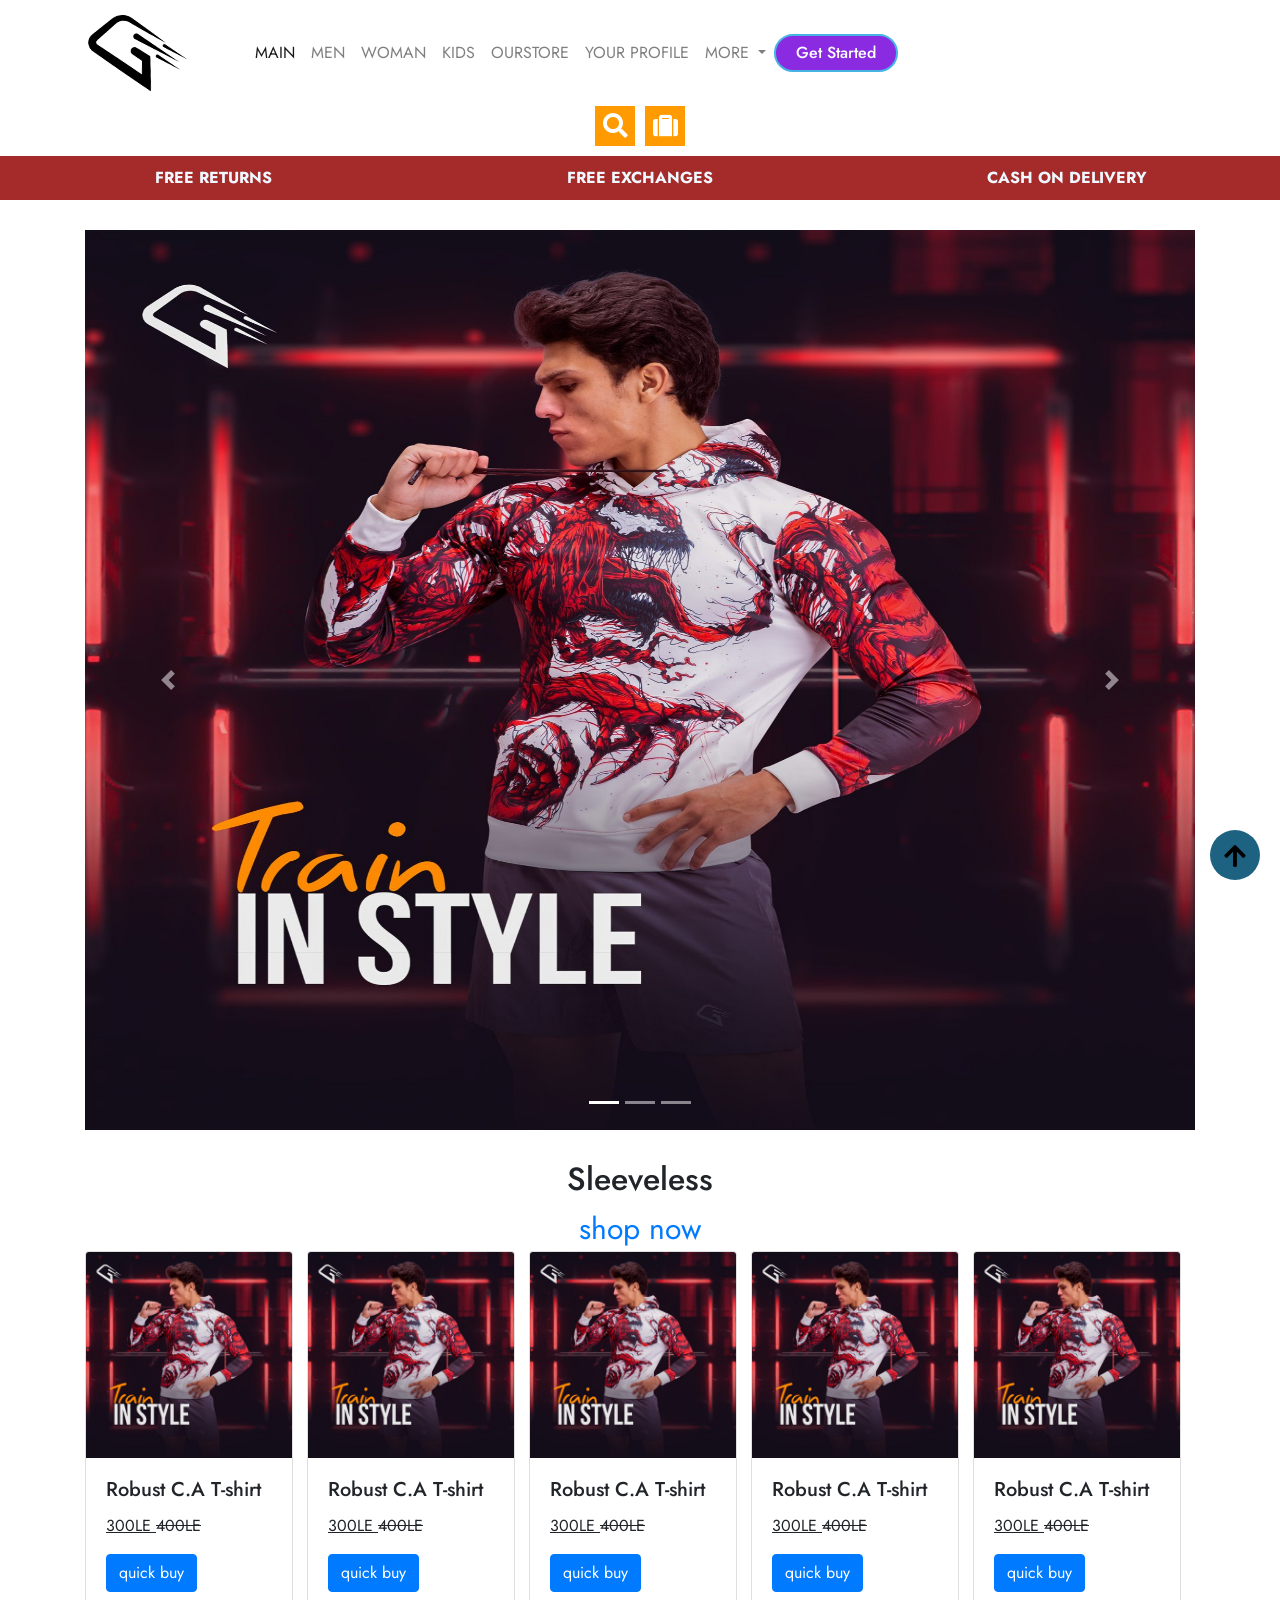
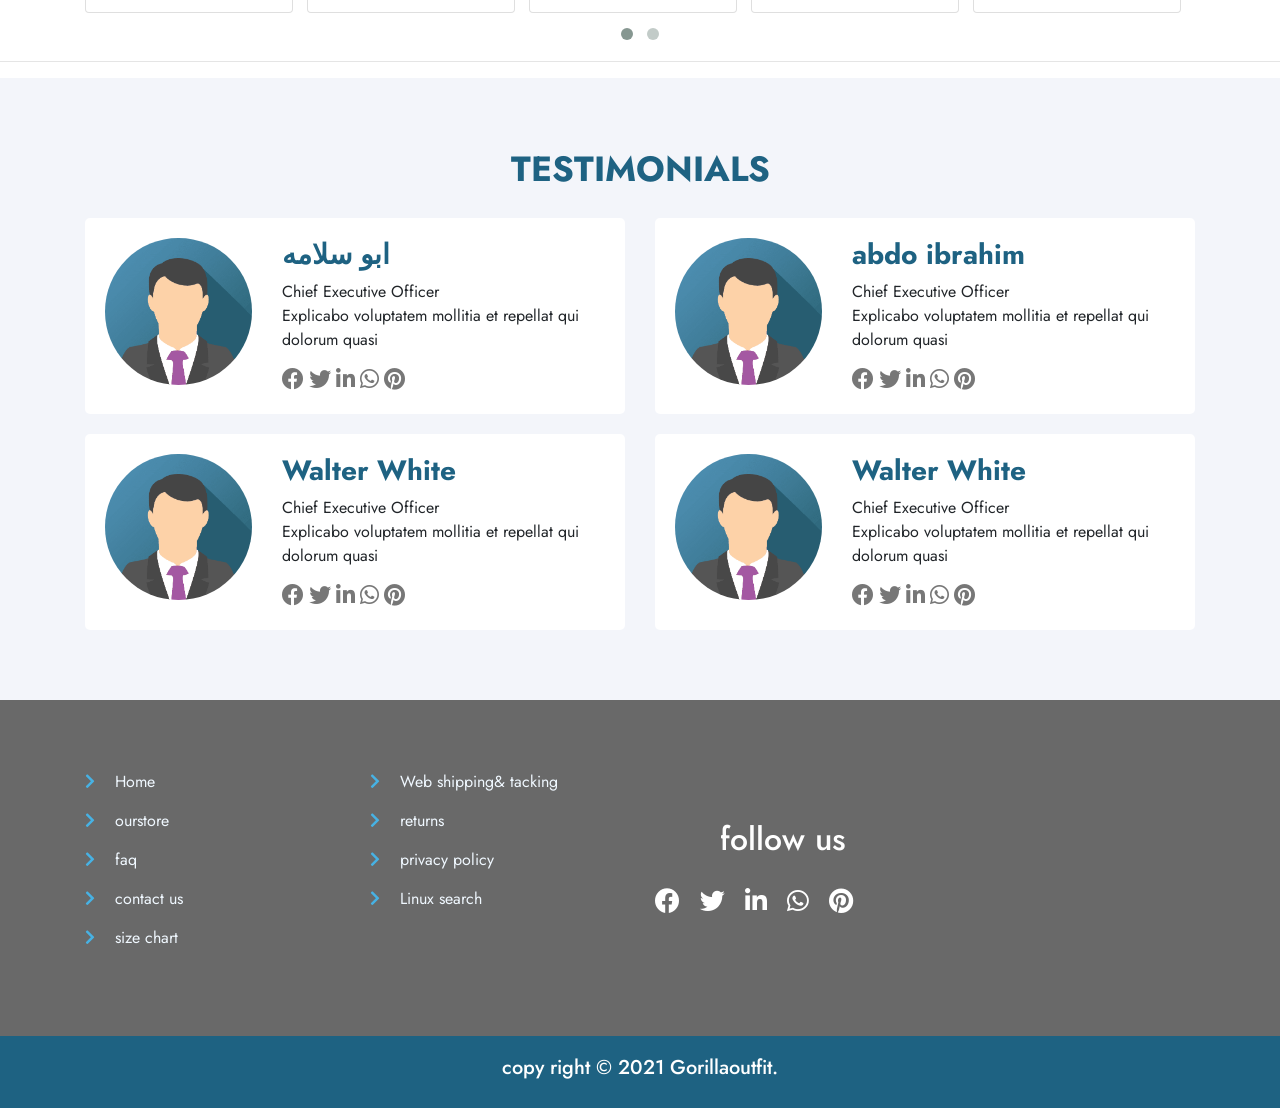
<file: Front-end templates/index.html>
<html>
    <head>
        <title>Bussiness Web</title>
        <meta name="viewport" content="width=device-width, initial-scale=1, shrink-to-fit=no">        
        <meta charset="utf-8">
       
        <link rel="stylesheet" href="css/login.css">
        <link rel="stylesheet" href="css/bootstrap.min.css">
        <link rel="stylesheet" href="css/style.css">
        <link rel="stylesheet" href="owl/owl-carousel/owl.carousel.css">
<link rel="stylesheet" href="owl/owl-carousel/owl.theme.css">
        <link rel="preconnect" href="https://fonts.gstatic.com">
        <link href="https://fonts.googleapis.com/css2?family=Jost&family=Rubik&display=swap" rel="stylesheet">
        <link rel="stylesheet" href="css/all.min.css">
       <link rel="stylesheet" href="https://cdnjs.cloudflare.com/ajax/libs/font-awesome/5.15.1/css/all.min.css">
      <link href="css/all.min.css" rel="stylesheet" />
    </head>
    <body>
        <button id="scrollUp">
        <i class="fas fa-arrow-up"></i>
        </button>
     <nav class="navbar navbar-expand-lg navbar-light bg-light navbar-fixed-top">
  <div class="container-fluid">
    <a class="navbar-brand" href="index.html"><img src="img/55.png"></a>
   <button class="navbar-toggler" type="button" data-bs-toggle="collapse" data-bs-target="#navbarSupportedContent" aria-controls="navbarSupportedContent" aria-expanded="false" aria-label="Toggle navigation">
      <span class="navbar-toggler-icon"></span>
    </button>
    <div class="collapse navbar-collapse" id="navbarSupportedContent">
      <ul class="navbar-nav me-auto mb-2 mb-lg-0">
        <li class="nav-item">
            
          <a class="nav-link active" aria-current="page" href="index.html">MAIN</a>
        </li>
        <li class="nav-item">
            
          <a class="nav-link " aria-current="page" href="men.html">MEN</a>
        </li>
        <li class="nav-item">
          <a class="nav-link" href="woman.html">WOMAN</a>
        </li>
          <li class="nav-item">
          <a class="nav-link" href="kids.html">KIDS</a>
        </li>
          <li class="nav-item">
          <a class="nav-link" href="our.html">OURSTORE</a>
        </li>
            <li class="nav-item">
          <a class="nav-link" href="profile.html">YOUR PROFILE</a>
        </li>
        <li class="nav-item dropdown">
          <a class="nav-link dropdown-toggle" href="#" id="navbarDropdown" role="button" data-bs-toggle="dropdown" aria-expanded="false">
            MORE
          </a>
          <ul class="dropdown-menu" aria-labelledby="navbarDropdown">
            <li><a class="dropdown-item" href="#">Action</a></li>
            <li><a class="dropdown-item" href="#">Another action</a></li>
            <li><hr class="dropdown-divider"></li>
            <li><a class="dropdown-item" href="#">Something else here</a></li>
          </ul>
        </li>
      </ul>
      <form class="d-flex">
      <a class="getstarted"href="login.html">Get Started</a>
      </form>
    </div>
  </div>
</nav>
       
              <form class="sub-box text-center">
                  <i class="fas fa-search"></i>
                <input class="ipt" type="email" name=""placeholder = "search our store">
              <i class="fas fa-suitcase"></i>
              </form>
        <div class="infoo">
        <div class="col-md-4">
            <p>FREE RETURNS</p>
            </div>
            <div class="col-md-4">
           <p>FREE EXCHANGES</p>
            </div>
            <div class="col-md-4">
          <p>  CASH ON DELIVERY</p>
            </div>
        </div>
        <div class="clear"></div>
        <!--Slider Begin-->
        <div class="slid">
        <div class ="container">
        <div id="carouselExampleIndicators" class="carousel slide" data-ride="carousel">
          <ol class="carousel-indicators">
            <li data-target="#carouselExampleIndicators" data-slide-to="0" class="active"></li>
            <li data-target="#carouselExampleIndicators" data-slide-to="1"></li>
            <li data-target="#carouselExampleIndicators" data-slide-to="2"></li>
          </ol>
          <div class="carousel-inner">
            <div class="carousel-item active">
              <img src="img/1.jpg" class="d-block w-100 h-100" alt="...">
            </div>
            <div class="carousel-item">
              <img src="img/2.jpg" class="d-block w-100 h-100" alt="...">
            </div>
            <div class="carousel-item">
              <img src="img/3.jpg" class="d-block w-100 h-100" alt="...">
            </div>
          </div>
          <a class="carousel-control-prev" href="#carouselExampleIndicators" role="button" data-slide="prev">
            <span class="carousel-control-prev-icon" aria-hidden="true"></span>
            <span class="sr-only">Previous</span>
          </a>
          <a class="carousel-control-next" href="#carouselExampleIndicators" role="button" data-slide="next">
            <span class="carousel-control-next-icon" aria-hidden="true"></span>
            <span class="sr-only">Next</span>
          </a>
        </div>
        </div>
    </div>
        <!--Slider Finish-->
    
        <div class="our">
                <div class="container">
                        <h2 class="text-center"> Sleeveless</h2>
                <a class="shope" href="#">shop now</a>
             <div id="owl-example" class="owl-carousel">
<div>  <div class="card" style="width: 13rem;">
  <img src="img/1.jpg" class="card-img-top" alt="...">
  <div class="card-body">
    <h5 class="card-title">Robust C.A T-shirt</h5>
    <p class="card-text"><ins>300LE </ins> <del>400LE</del></p>
    <a href="prod.html" class="btn btn-primary">quick buy</a>
  </div>
</div></div>
<div>  <div class="card" style="width: 13rem;">
  <img src="img/1.jpg" class="card-img-top" alt="...">
  <div class="card-body">
    <h5 class="card-title">Robust C.A T-shirt</h5>
    <p class="card-text"><ins>300LE </ins> <del>400LE</del></p>
    <a href="prod.html" class="btn btn-primary">quick buy</a>
  </div>
</div> </div>
<div>  <div class="card" style="width: 13rem;">
  <img src="img/1.jpg" class="card-img-top" alt="...">
  <div class="card-body">
    <h5 class="card-title">Robust C.A T-shirt</h5>
    <p class="card-text"><ins>300LE </ins> <del>400LE</del></p>
    <a href="prod.html" class="btn btn-primary">quick buy</a>
  </div>
</div> </div>
<div>  <div class="card" style="width: 13rem;">
  <img src="img/1.jpg" class="card-img-top" alt="...">
  <div class="card-body">
    <h5 class="card-title">Robust C.A T-shirt</h5>
    <p class="card-text"><ins>300LE </ins> <del>400LE</del></p>
    <a href="prod.html" class="btn btn-primary">quick buy</a>
  </div>
</div> </div>
<div>  <div class="card" style="width: 13rem;">
  <img src="img/1.jpg" class="card-img-top" alt="...">
  <div class="card-body">
    <h5 class="card-title">Robust C.A T-shirt</h5>
    <p class="card-text"><ins>300LE </ins> <del>400LE</del></p>
    <a href="prod.html" class="btn btn-primary">quick buy</a>
  </div>
</div> </div>
<div> <div class="card" style="width: 13rem;">
  <img src="img/1.jpg" class="card-img-top" alt="...">
  <div class="card-body">
    <h5 class="card-title">Robust C.A T-shirt</h5>
    <p class="card-text"><ins>300LE </ins> <del>400LE</del></p>
    <a href="prod.html" class="btn btn-primary">quick buy</a>
  </div>
</div> </div>
<div>  <div class="card" style="width: 13rem;">
  <img src="img/1.jpg" class="card-img-top" alt="...">
  <div class="card-body">
    <h5 class="card-title">Robust C.A T-shirt</h5>
    <p class="card-text"><ins>300LE </ins> <del>400LE</del></p>
    <a href="prod.html" class="btn btn-primary">quick buy</a>
  </div>
</div> </div>
</div>
            </div>
        </div>
        <hr>
        
        
        
        <!--Start Team-->
        <div class="team" id="team">
            <div class="container">
                <h2 class="text-center team-h">TESTIMONIALS</h2>
                <div class="row">
                    <div class="col-md-6">
                        <div class="team-opt">
                        <div class="row">
                            <div class="col-sm-4">
                                <img class="rounded-circle" src="img/avatar.png">
                            </div>
                            <div class="col-sm-8">
                                <h3>ابو سلامه</h3>
                                <span>Chief Executive Officer</span>
                                <p>Explicabo voluptatem mollitia et repellat qui dolorum quasi</p>
                                <a><i class="fab fa-facebook"></i></a>
                                <a><i class="fab fa-twitter"></i></a>
                                <a><i class="fab fa-linkedin-in"></i></a>
                                <a><i class="fab fa-whatsapp"></i></a>
                                <a><i class="fab fa-pinterest"></i></a>
                            </div>
                        </div>
                        </div>
                    </div>
                    <div class="col-md-6">
                            <div class="team-opt">
                        <div class="row">
                            <div class="col-sm-4">
                                <img class="rounded-circle" src="img/avatar.png">
                            </div>
                            <div class="col-sm-8">
                                <h3>abdo ibrahim</h3>
                                <span>Chief Executive Officer</span>
                                <p>Explicabo voluptatem mollitia et repellat qui dolorum quasi</p>
                                <a><i class="fab fa-facebook"></i></a>
                                <a><i class="fab fa-twitter"></i></a>
                                <a><i class="fab fa-linkedin-in"></i></a>
                                <a><i class="fab fa-whatsapp"></i></a>
                                <a><i class="fab fa-pinterest"></i></a>
                            </div>
                        </div>
                        </div>
                    </div>
                </div>   
                <div class="row">
                    <div class="col-md-6">
                            <div class="team-opt">
                        <div class="row">
                            <div class="col-sm-4">
                                <img class="rounded-circle" src="img/avatar.png">
                            </div>
                            <div class="col-sm-8">
                                <h3>Walter White</h3>
                                <span>Chief Executive Officer</span>
                                <p>Explicabo voluptatem mollitia et repellat qui dolorum quasi</p>
                                <a><i class="fab fa-facebook"></i></a>
                                <a><i class="fab fa-twitter"></i></a>
                                <a><i class="fab fa-linkedin-in"></i></a>
                                <a><i class="fab fa-whatsapp"></i></a>
                                <a><i class="fab fa-pinterest"></i></a>
                            </div>
                        </div>
                        </div>
                    </div>
                    <div class="col-md-6">
                            <div class="team-opt">
                        <div class="row">
                            <div class="col-sm-4">
                                <img class="rounded-circle" src="img/avatar.png">
                            </div>
                            <div class="col-sm-8">
                                <h3>Walter White</h3>
                                <span>Chief Executive Officer</span>
                                <p>Explicabo voluptatem mollitia et repellat qui dolorum quasi</p>
                                <a><i class="fab fa-facebook"></i></a>
                                <a><i class="fab fa-twitter"></i></a>
                                <a><i class="fab fa-linkedin-in"></i></a>
                                <a><i class="fab fa-whatsapp"></i></a>
                                <a><i class="fab fa-pinterest"></i></a>
                            </div>
                        </div>
                        </div>
                    </div>
                </div>        
            </div>
        </div>
        <!--End Team-->
        
        <!--Start Footer-->
            <div class="footer" >
                <div class="container">
                    <div class="row">
                        <div class ="col-md-3">
                            <ul>
                                <li><a href="index.html"><i class="fas fa-chevron-right"></i> Home</a></li>
                                <li><a href="#about"><i class="fas fa-chevron-right"></i> ourstore</a></li>
                                <li><a href="#service"><i class="fas fa-chevron-right"></i> faq</a></li>
                                <li><a href="#prices"><i class="fas fa-chevron-right"></i> contact us</a></li>
                                <li><a href="#team"><i class="fas fa-chevron-right"></i> size chart</a></li>
                            </ul>
                        </div>
                        <div class ="col-md-3">
                            <ul>
                                <li><a href="#"><i class="fas fa-chevron-right"></i> Web shipping& tacking</a></li>
                                <li><a href="#"><i class="fas fa-chevron-right"></i> returns</a></li>
                                <li><a href="#"><i class="fas fa-chevron-right"></i> privacy policy</a></li>
                                <li><a href="#"><i class="fas fa-chevron-right"></i> Linux search</a></li>
                            </ul>
                        </div>
                        <div class ="col-md-3">
                            <h2>follow us</h2>
                            <a><i class="fab fa-facebook"></i></a>
                            <a><i class="fab fa-twitter"></i></a>
                            <a><i class="fab fa-linkedin-in"></i></a>
                            <a><i class="fab fa-whatsapp"></i></a>
                            <a><i class="fab fa-pinterest"></i></a>
                        </div>
                    </div>
                </div>
            </div>
        
        <!--End  Footer-->
        
        
        <!--Start Copy-->
            <div class="copy">
                <h3>copy right &copy; 2021 Gorillaoutfit.</h3>        
            </div>
        
        
        <!--End Copy-->
        
        
    
        <!--Start Adding Script Files-->
         <script src="js/jquery.js"></script>
        <script src="js/jquery-3.5.1.min.js"></script>
        <script src="js/bootstrap.js"></script>
        <script src="js/bootstrap.min.js"></script>
        <script src="js/popper.min.js"></script>
        <script src="js/main.js"></script>
        <script src="owl/assets/js/jquery-1.9.1.min.js"></script>
        <script src="owl/owl-carousel/owl.carousel.js"></script>
        <script src="js/prod.js"></script>
       
      <script type="text/javascript">
      const scrollUp = document.getElementById("scrollUp");
      scrollUp.addEventListener("click", function(){
        window.scrollTo({
          top:0,
          left:0,
          bahavior:"smooth"
        });
      });
          
      </script>
    </body>

</html>
</file>
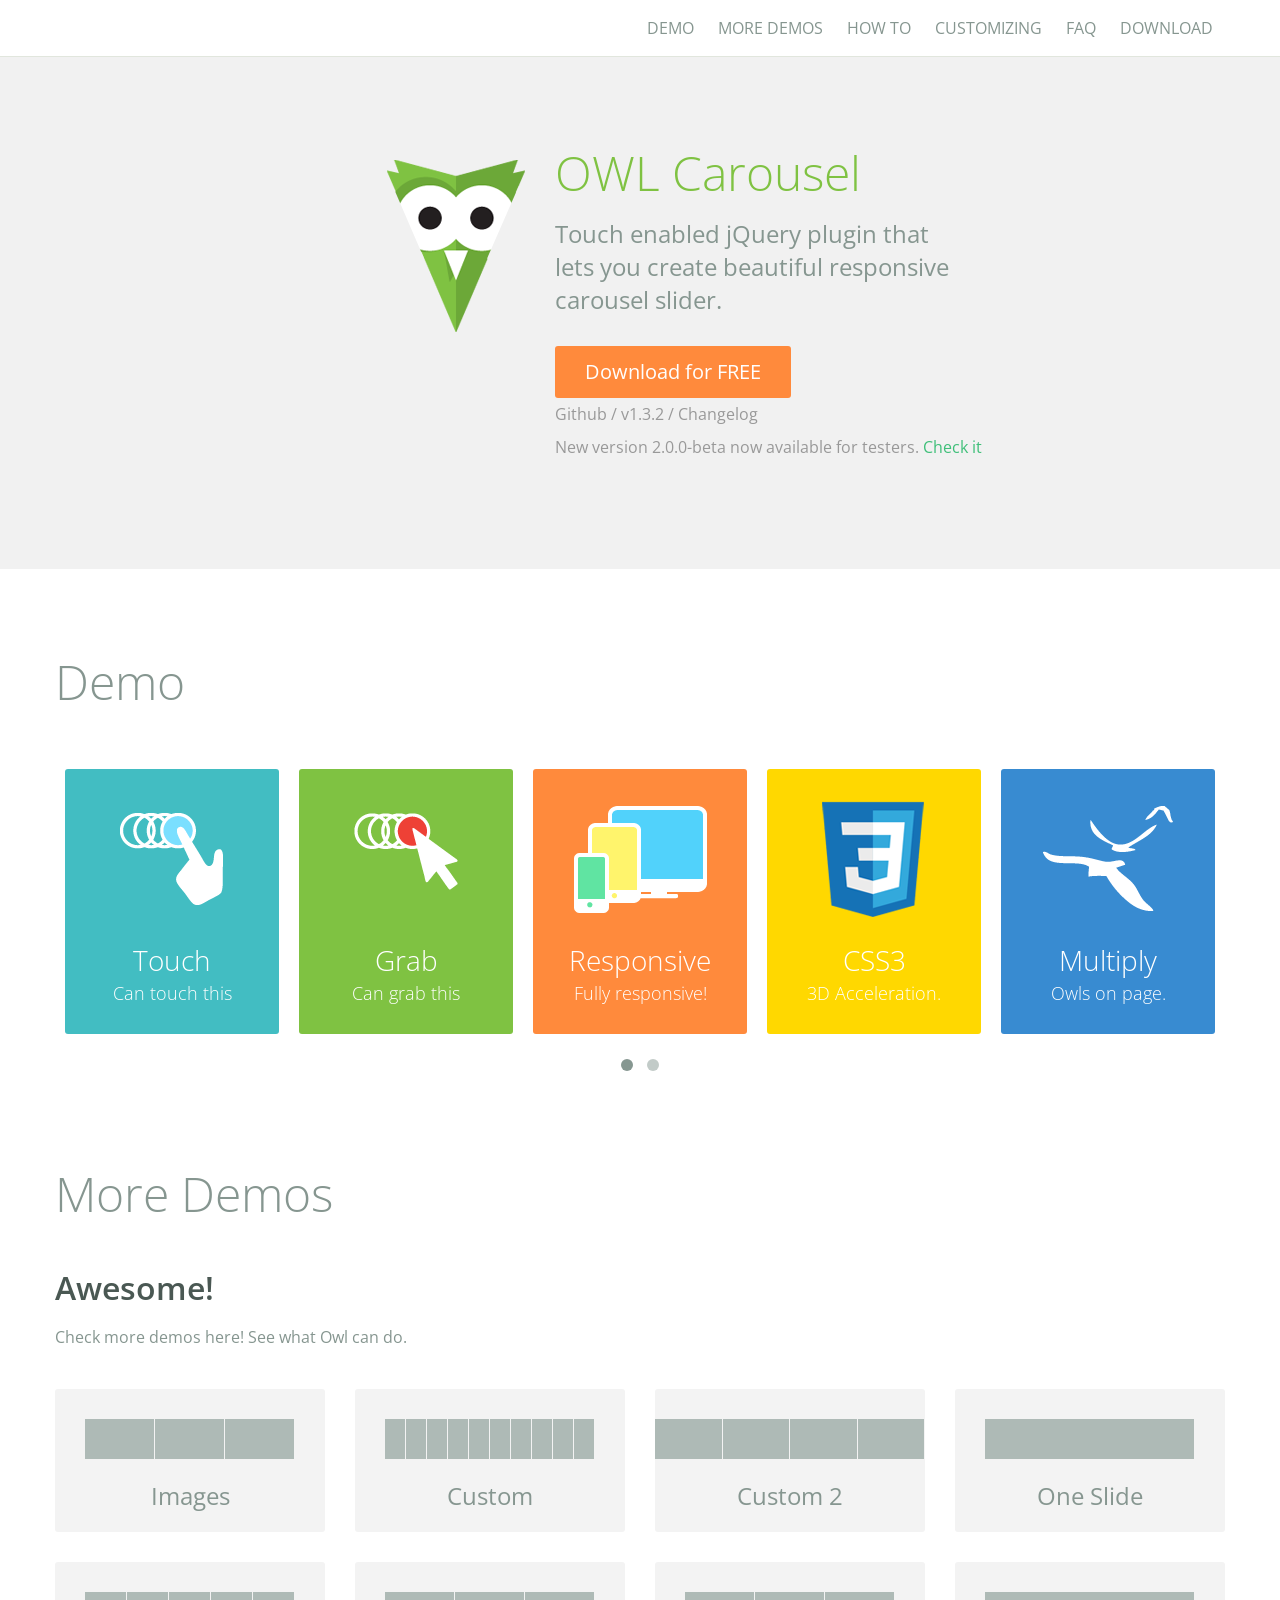
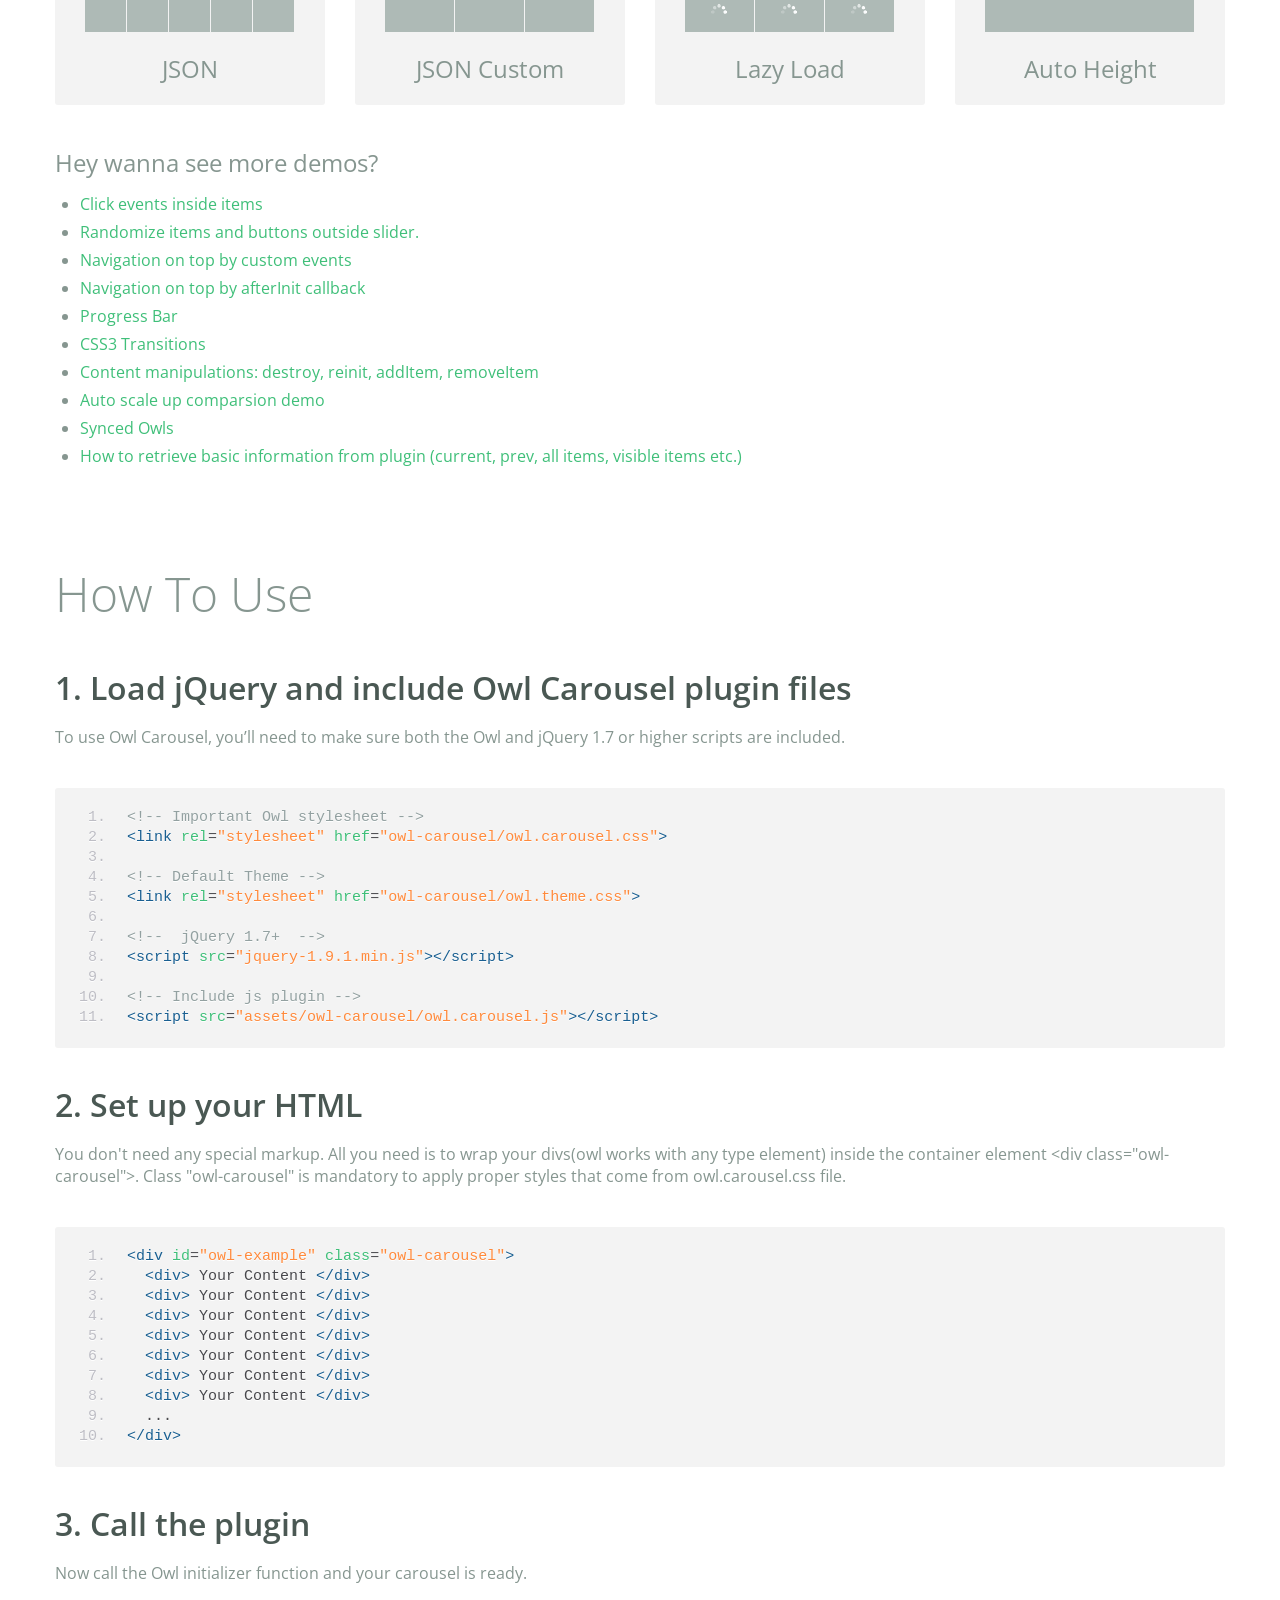
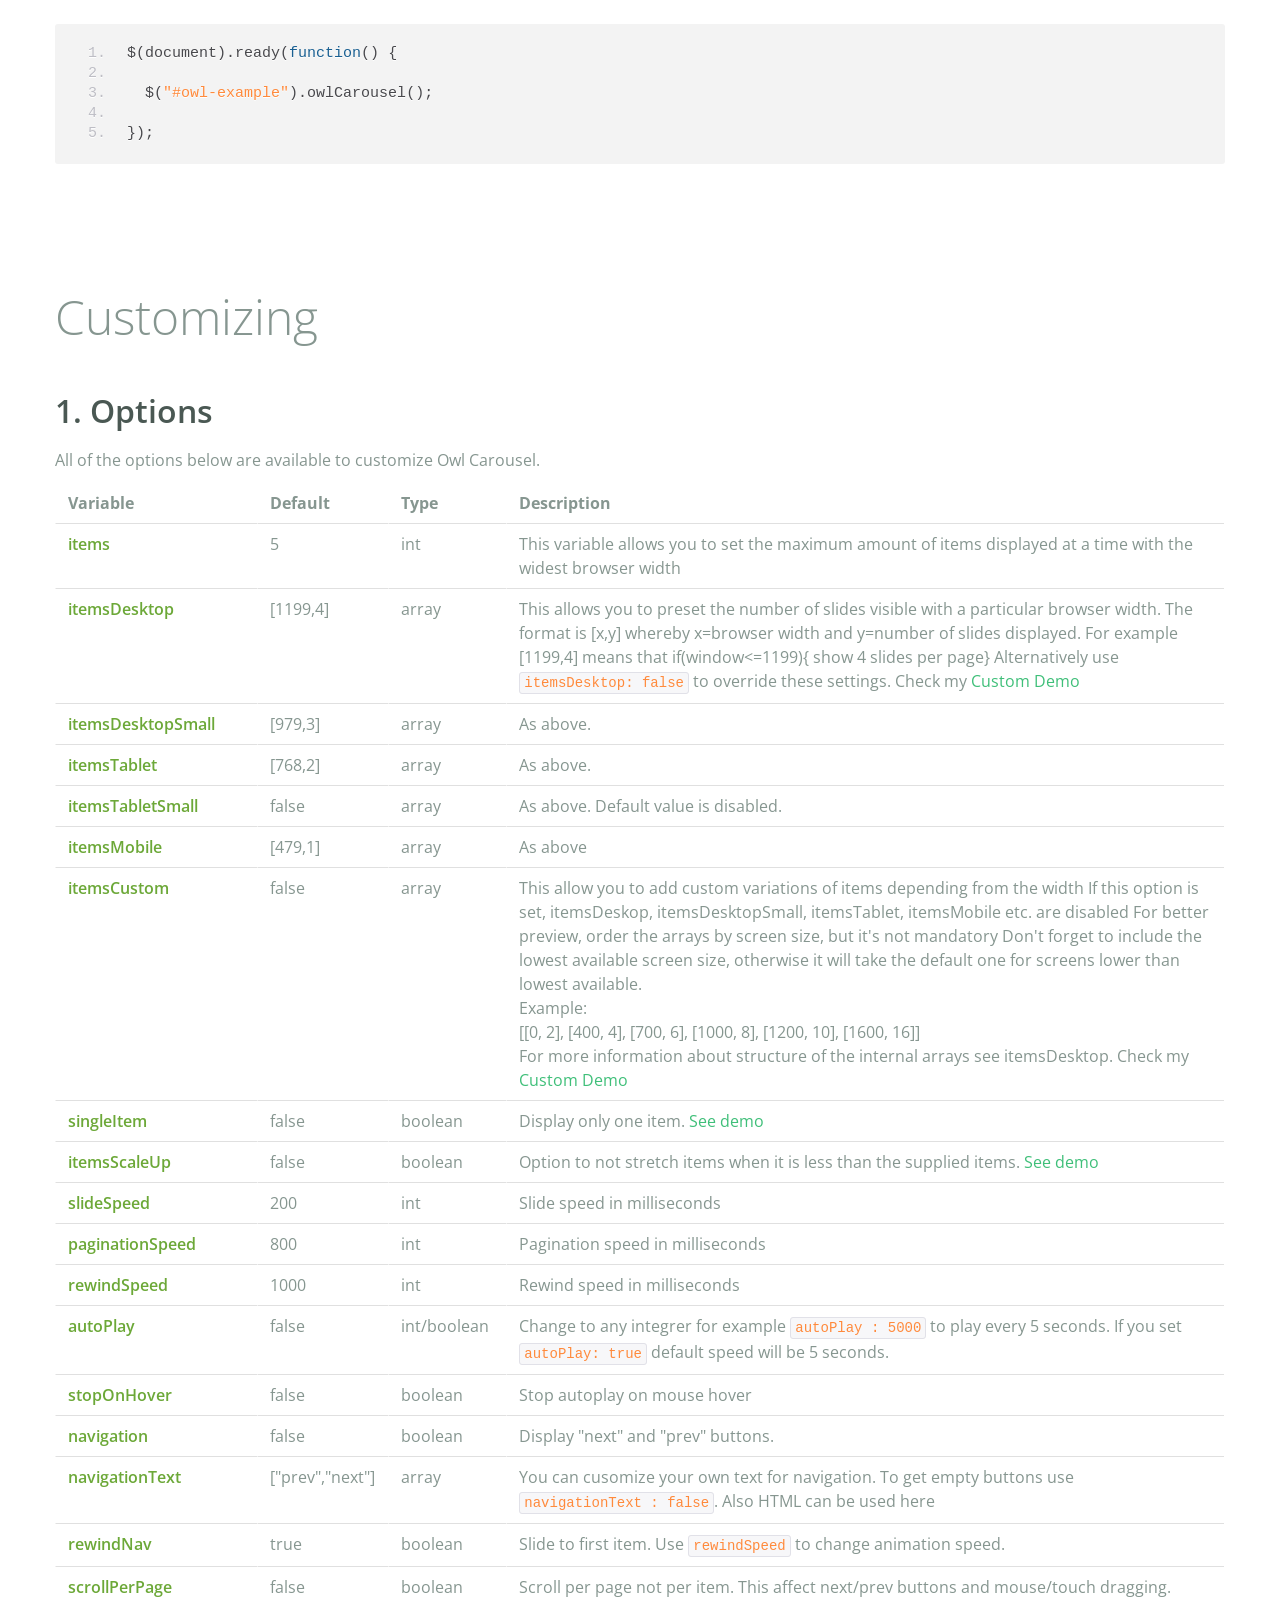
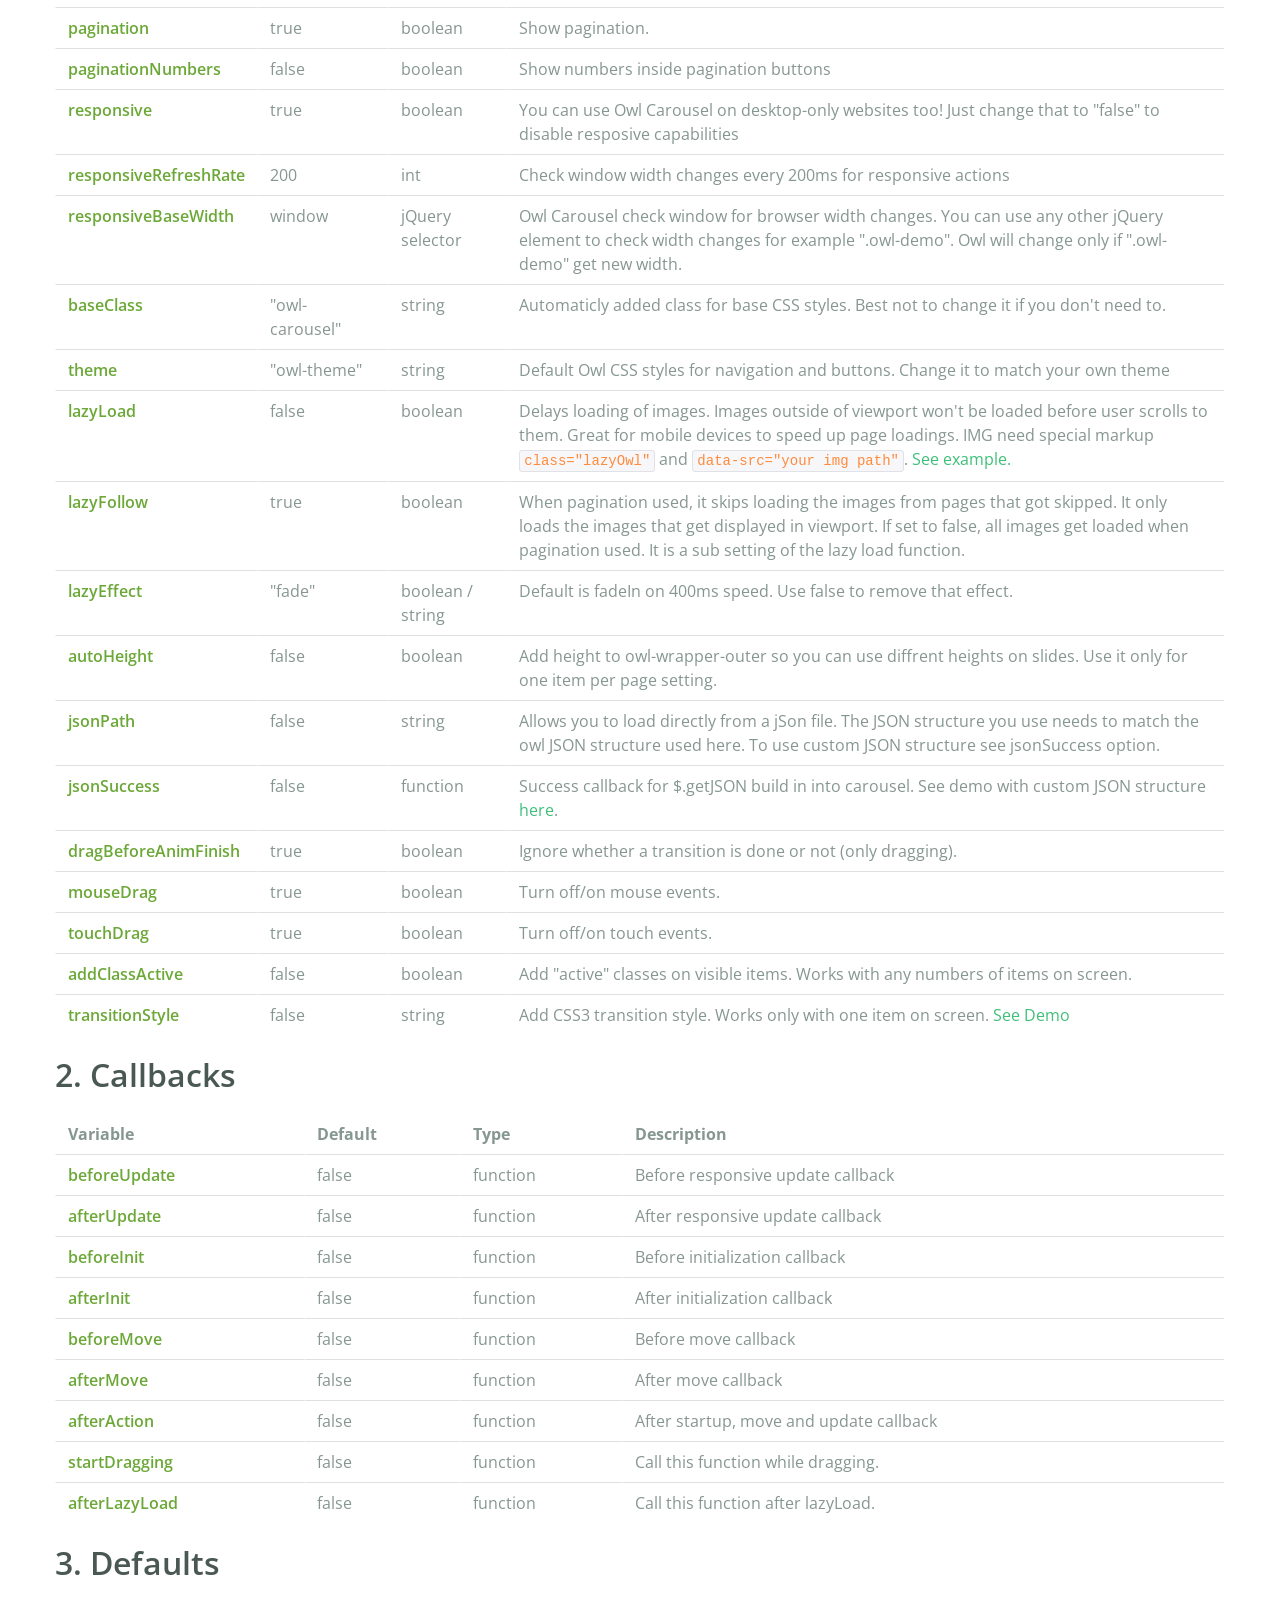
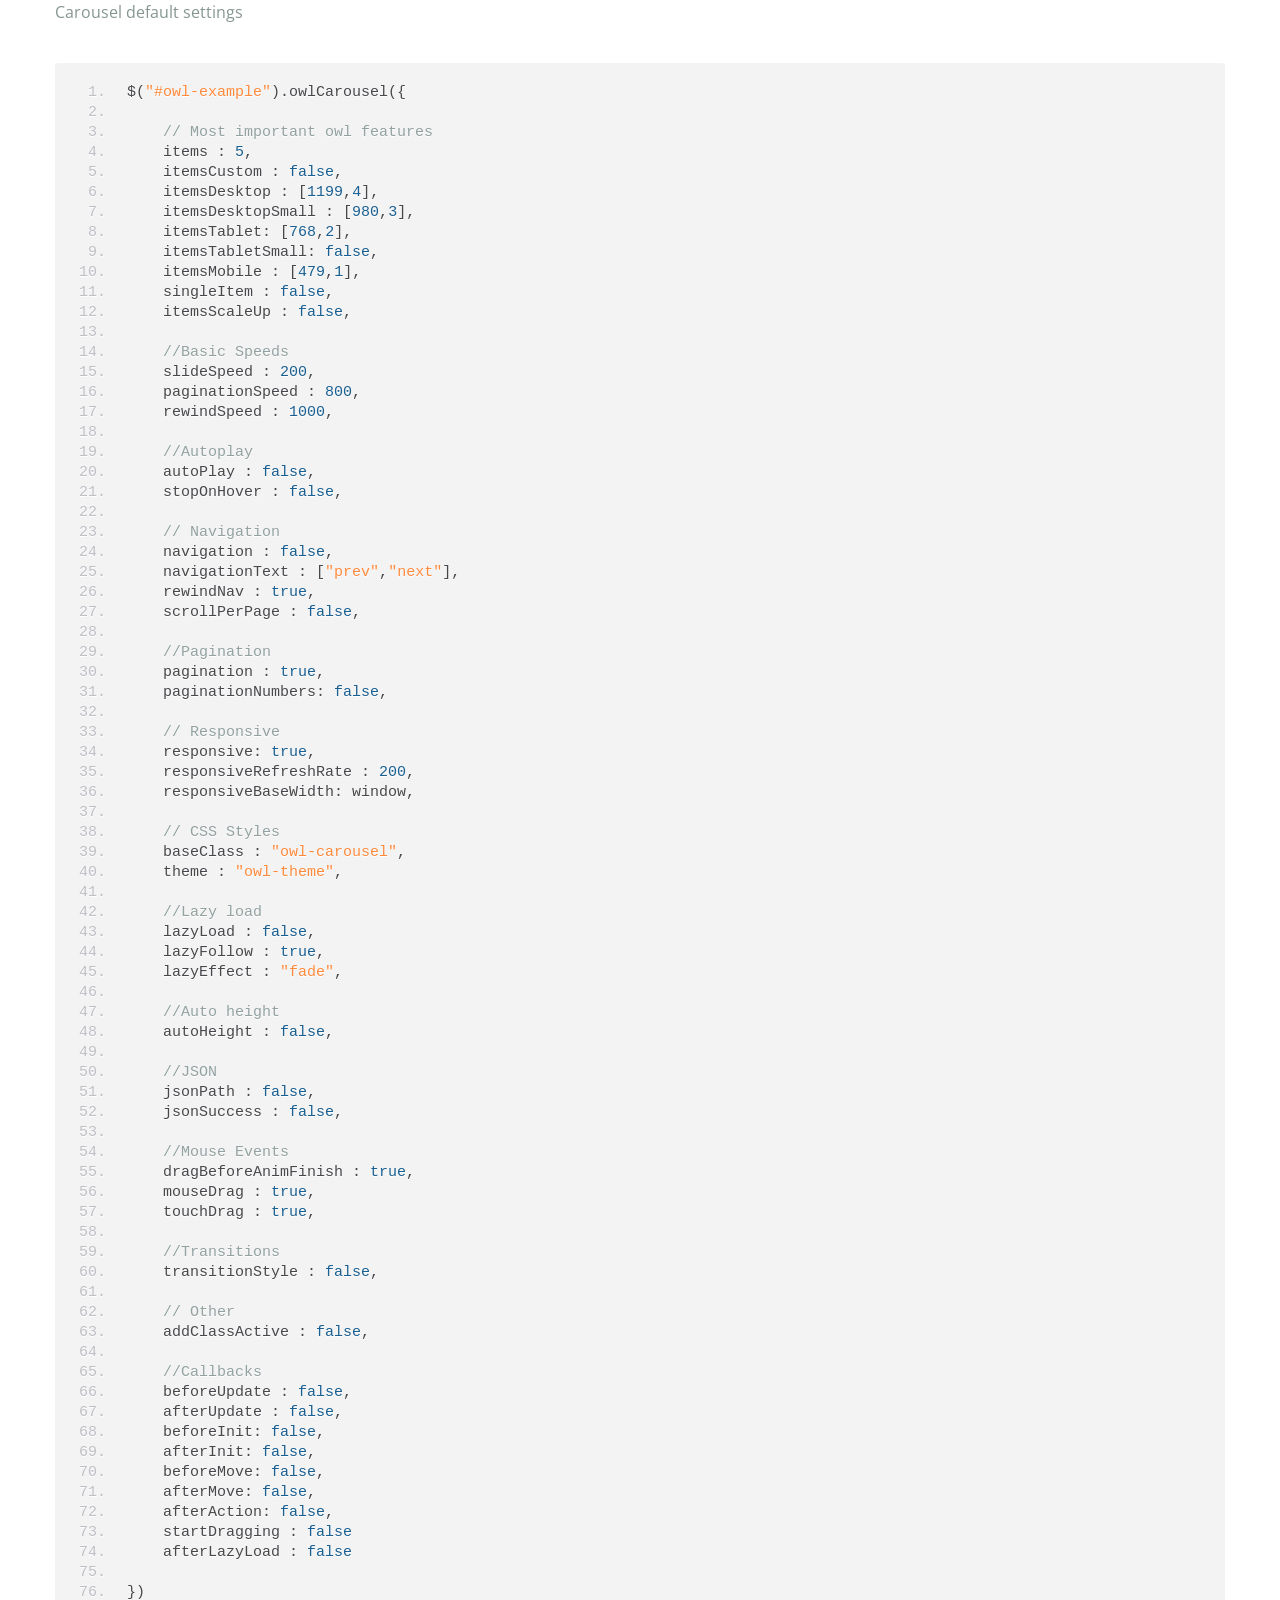
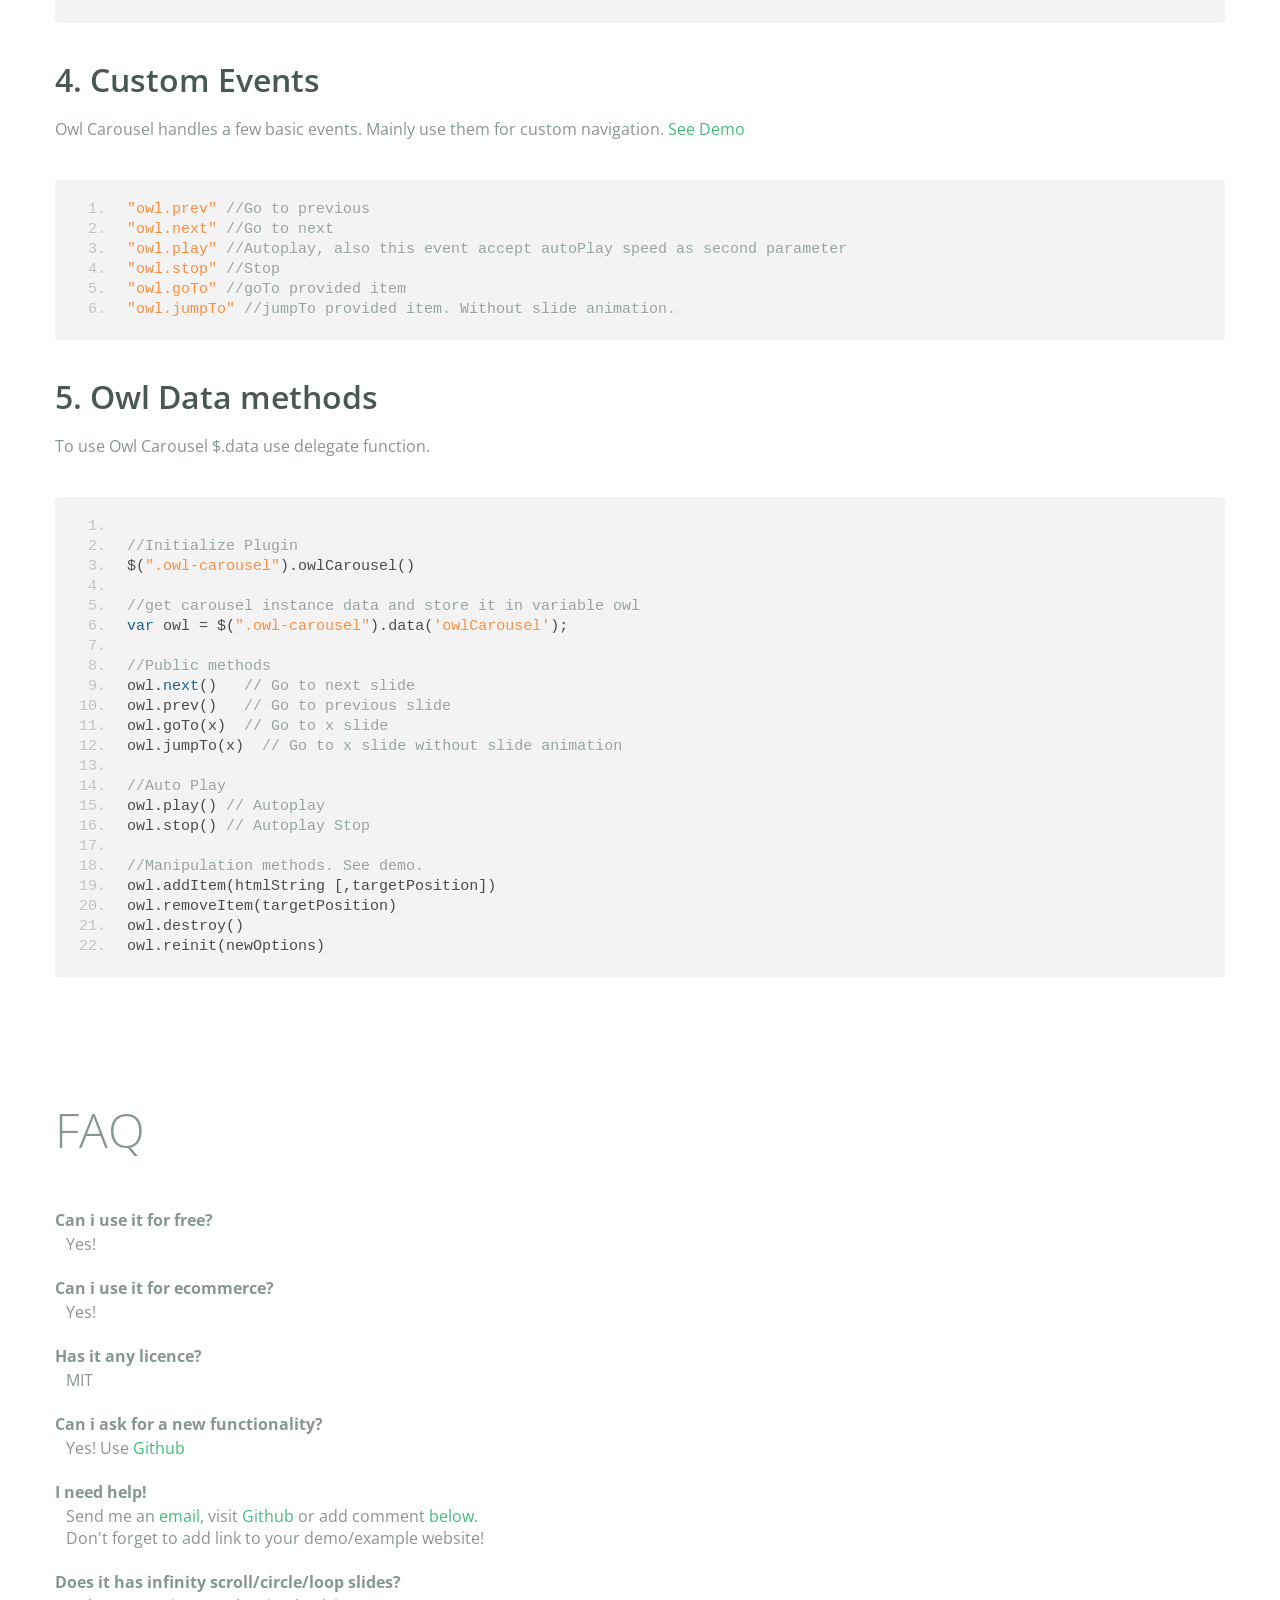
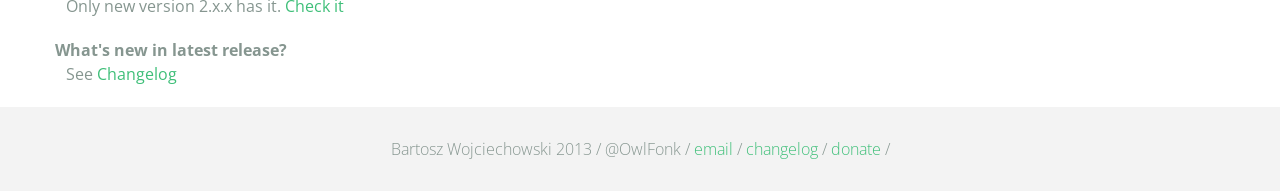
<file: Front-end templates/owl/index.html>
<!DOCTYPE html>
<html lang="en">
  <head>
    <meta charset="utf-8">
    <title>Owl Carousel</title>
    <meta name="viewport" content="width=device-width, initial-scale=1.0">
    <meta name="description" content="jQuery Responsive Carousel - Owl Carusel">
    <meta name="author" content="Bartosz Wojciechowski">
    <meta name="keywords" content="HTML,CSS,JSON,JavaScript, jQuery, Responsive, Design, Owl, Carousel, Free">

    <link href='http://fonts.googleapis.com/css?family=Open+Sans:400italic,400,300,600,700' rel='stylesheet' type='text/css'>
    <link href="assets/css/bootstrapTheme.css" rel="stylesheet">
    <link href="assets/css/custom.css" rel="stylesheet">

    <!-- Owl Carousel Assets -->
    <link href="owl-carousel/owl.carousel.css" rel="stylesheet">
    <link href="owl-carousel/owl.theme.css" rel="stylesheet">

    <!-- Prettify -->
    <link href="assets/js/google-code-prettify/prettify.css" rel="stylesheet">

    <!-- Le fav and touch icons -->
    <link rel="apple-touch-icon-precomposed" sizes="144x144" href="assets/ico/apple-touch-icon-144-precomposed.png">
    <link rel="apple-touch-icon-precomposed" sizes="114x114" href="assets/ico/apple-touch-icon-114-precomposed.png">
      <link rel="apple-touch-icon-precomposed" sizes="72x72" href="assets/ico/apple-touch-icon-72-precomposed.png">
                    <link rel="apple-touch-icon-precomposed" href="assets/ico/apple-touch-icon-57-precomposed.png">
                                   <link rel="shortcut icon" href="assets/ico/favicon.png">
  </head>
  <body>
      <div id="top-nav" class="navbar navbar-fixed-top">
        <div class="navbar-inner">
          <div class="container">
            <button type="button" class="btn btn-navbar" data-toggle="collapse" data-target=".nav-collapse">
            <span class="icon-bar"></span>
            <span class="icon-bar"></span>
            <span class="icon-bar"></span>
          </button>
            <div class="nav-collapse collapse">
            <ul class="nav pull-right">
              <li><a href="#demo">Demo</a></li>
              <li><a href="#more-demos">More Demos</a></li>
              <li><a href="#how-to">How To</a></li>
              <li><a href="#customizing">Customizing</a></li>
              <li><a href="#faq">FAQ</a></li>
              <li><a href="owl.carousel.zip" class="download" data-spy="affix" data-offset-top="450">Download</a></li>
            </ul>
            </div>
          </div>
        </div>
      </div>

      <div id="header">
        <div class="container">
          <div class="row">
            <div class="span5">
                <img class="logo" src="assets/img/owl-logo.png" alt="Owl Logo">
              </div>
            <div class="span7">
              <h1>OWL Carousel </h1>
              <h3>Touch enabled jQuery plugin that lets you create beautiful responsive carousel slider.</h3>
              <a class="btn btn-success btn-large" href="owl.carousel.zip">Download for FREE</a>
              <p class="muted"><a class="muted" href="https://github.com/OwlFonk/OwlCarousel">Github</a> / v1.3.2 / <a class="muted" href="changelog.html">Changelog</a></p> 
              <p class="muted">New version 2.0.0-beta now available for testers. <a href="http://www.owlgraphic.com/owlcarousel2/">Check it</a></p>
            </div>
          </div>
        </div>
      </div>

      <div id="demo">
        <div class="container">
          <div class="row">
            <div class="span12">
              <h1>Demo</h1>
            </div>
          </div>

          <div class="row">
            <div class="span12">

              <div id="owl-example" class="owl-carousel">

                <div class="item darkCyan">
                  <img src="assets/img/demo-slides/touch.png" alt="Touch">
                    <h3>Touch</h3>
                    <h4>Can touch this</h4>
                </div>
                <div class="item forestGreen">
                  <img src="assets/img/demo-slides/grab.png" alt="Grab">
                    <h3>Grab</h3>
                    <h4>Can grab this</h4>
                </div>
                <div class="item orange">
                  <img src="assets/img/demo-slides/responsive.png" alt="Responsive">
                    <h3>Responsive</h3>
                    <h4>Fully responsive!</h4>
                </div>

                <div class="item yellow">
                  <img src="assets/img/demo-slides/css3.png" alt="CSS3">
                    <h3>CSS3</h3>
                    <h4>3D Acceleration.</h4>
                </div>

                <div class="item dodgerBlue">
                  <img src="assets/img/demo-slides/multi.png" alt="Multi">
                    <h3>Multiply</h3>
                    <h4>Owls on page.</h4>
                </div>

                <div class="item skyBlue">
                  <img src="assets/img/demo-slides/modern.png" alt="Modern Browsers">
                    <h3>Modern</h3>
                    <h4>Browsers Compatibility</h4>
                </div>

                <div class="item zombieGreen">
                  <img src="assets/img/demo-slides/zombie.png" alt="Zombie Browsers - old ones">
                    <h3>Zombie</h3>
                    <h4>Browsers Compatibility</h4>
                </div>

                <div class="item violet">
                  <img src="assets/img/demo-slides/controls.png" alt="Take Control">
                    <h3>Take Control</h3>
                    <h4>The way you like</h4>
                </div>

                <div class="item yellowLight">
                  <img src="assets/img/demo-slides/feather.png" alt="Light">
                    <h3>Light</h3>
                    <h4>As a feather</h4>
                </div>

                <div class="item steelGray">
                  <img src="assets/img/demo-slides/tons.png" alt="Tons of Opotions">
                    <h3>Tons</h3>
                    <h4>of options</h4>
                </div>

              </div>


            </div>
          </div>

        </div>
      </div>

    <div id="more-demos">
      <div class="container">

        <div class="row">
          <div class="span12">
            <h1>More Demos</h1>
            <h2>Awesome!</h2>
            <p>Check more demos here! See what Owl can do.</p>
          </div>
        </div>

        <div class="row demos-row">
          <div class="span3">
            <a href="demos/images.html" class="demo-box">
              <div class="demo-wrapper demo-images clearfix">
                <div class="demo-slide"><div class="bg"></div></div>
                <div class="demo-slide"><div class="bg"></div></div>
                <div class="demo-slide"><div class="bg"></div></div>
              </div>
              <h3>Images</h3>
            </a>
          </div>

          <div class="span3">
            <a href="demos/custom.html" class="demo-box">
              <div class="demo-wrapper demo-custom clearfix">
                <div class="demo-slide"><div class="bg"></div></div>
                <div class="demo-slide"><div class="bg"></div></div>
                <div class="demo-slide"><div class="bg"></div></div>
                <div class="demo-slide"><div class="bg"></div></div>
                <div class="demo-slide"><div class="bg"></div></div>
                <div class="demo-slide"><div class="bg"></div></div>
                <div class="demo-slide"><div class="bg"></div></div>
                <div class="demo-slide"><div class="bg"></div></div>
                <div class="demo-slide"><div class="bg"></div></div>
                <div class="demo-slide"><div class="bg"></div></div>
              </div>
              <h3>Custom</h3>
            </a>
          </div>

          <div class="span3">
            <a href="demos/itemsCustom.html" class="demo-box">
              <div class="demo-wrapper demo-full clearfix">
                <div class="demo-slide"><div class="bg"></div></div>
                <div class="demo-slide"><div class="bg"></div></div>
                <div class="demo-slide"><div class="bg"></div></div>
                <div class="demo-slide"><div class="bg"></div></div>
              </div>
              <h3>Custom 2</h3>
            </a>
          </div>

          <div class="span3">
            <a href="demos/one.html" class="demo-box">
              <div class="demo-wrapper demo-one clearfix">
                <div class="demo-slide"><div class="bg"></div></div>
              </div>
              <h3>One Slide</h3>
            </a>
          </div>

        </div>
        <div class="row demos-row">
          <div class="span3">
            <a href="demos/json.html" class="demo-box">
              <div class="demo-wrapper demo-Json clearfix">
                <div class="demo-slide"><div class="bg"></div></div>
                <div class="demo-slide"><div class="bg"></div></div>
                <div class="demo-slide"><div class="bg"></div></div>
                <div class="demo-slide"><div class="bg"></div></div>
                <div class="demo-slide"><div class="bg"></div></div>
              </div>
              <h3>JSON</h3>
            </a>
          </div>

          <div class="span3">
            <a href="demos/customJson.html" class="demo-box">
              <div class="demo-wrapper demo-Json-custom clearfix">
                <div class="demo-slide"><div class="bg"></div></div>
                <div class="demo-slide"><div class="bg"></div></div>
                <div class="demo-slide"><div class="bg"></div></div>
              </div>
              <h3>JSON Custom</h3>
            </a>
          </div>

          <div class="span3">
            <a href="demos/lazyLoad.html" class="demo-box">
              <div class="demo-wrapper demo-lazy clearfix">
                <div class="demo-slide"><div class="bg"></div></div>
                <div class="demo-slide"><div class="bg"></div></div>
                <div class="demo-slide"><div class="bg"></div></div>
              </div>
              <h3>Lazy Load</h3>
            </a>
          </div>

          <div class="span3">
            <a href="demos/autoHeight.html" class="demo-box">
              <div class="demo-wrapper demo-height clearfix">
                <div class="demo-slide"><div class="bg"></div></div>
              </div>
              <h3>Auto Height</h3>
            </a>
          </div>

          
        </div>

        <div class="row">
          <div class="span12">
            <h3>Hey wanna see more demos?</h3>
            <ul>
              <li>
                <a href="demos/click.html">Click events inside items</a>
              </li>
              <li>
                <a href="demos/randomOrder.html">Randomize items and buttons outside slider.</a>
              </li>
              <li>
                <a href="demos/navOnTop.html">Navigation on top by custom events</a>
              </li>
              <li>
                <a href="demos/navOnTop2.html">Navigation on top by afterInit callback</a>
              </li>
              <li>
                <a href="demos/progressBar.html">Progress Bar</a>
              </li>
              <li>
                <a href="demos/transitions.html">CSS3 Transitions</a>
              </li>
              <li>
                <a href="demos/manipulations.html">Content manipulations: destroy, reinit, addItem, removeItem</a>
              </li>
              <li>
                <a href="demos/scaleup.html">Auto scale up comparsion demo</a>
              </li>
              <li>
                <a href="demos/sync.html">Synced Owls</a>
              </li>
              <li>
                <a href="demos/owlStatus.html">How to retrieve basic information from plugin (current, prev, all items, visible items etc.)</a>
              </li>
            </ul>
            
          </div>
        </div>


      </div>
    </div>

    <div id="how-to">
      <div class="container">
        <div class="row">
          <div class="span12">
            <h1>How To Use</h1>
            <h2>1. Load jQuery and include Owl Carousel plugin files</h2>
            <p>To use Owl Carousel, you’ll need to make sure both the Owl and jQuery 1.7 or higher scripts are included.</p>
<pre class="pre-show prettyprint linenums">
&lt;!-- Important Owl stylesheet --&gt;
&lt;link rel="stylesheet" href="owl-carousel/owl.carousel.css"&gt;

&lt;!-- Default Theme --&gt;
&lt;link rel="stylesheet" href="owl-carousel/owl.theme.css"&gt;

&lt;!--  jQuery 1.7+  --&gt;
&lt;script src="jquery-1.9.1.min.js"&gt;&lt;/script&gt;

&lt;!-- Include js plugin --&gt;
&lt;script src="assets/owl-carousel/owl.carousel.js"&gt;&lt;/script&gt;
</pre>
          <h2>2. Set up your HTML</h2>
          <p>You don't need any special markup. All you need is to wrap your divs(owl works with any type element) inside the container element &lt;div class="owl-carousel"&gt;. Class "owl-carousel" is mandatory to apply proper styles that come from owl.carousel.css file.</p>
<pre class="pre-show prettyprint linenums">
&lt;div id="owl-example" class="owl-carousel"&gt;
  &lt;div&gt; Your Content &lt;/div&gt;
  &lt;div&gt; Your Content &lt;/div&gt;
  &lt;div&gt; Your Content &lt;/div&gt;
  &lt;div&gt; Your Content &lt;/div&gt;
  &lt;div&gt; Your Content &lt;/div&gt;
  &lt;div&gt; Your Content &lt;/div&gt;
  &lt;div&gt; Your Content &lt;/div&gt;
  ...
&lt;/div>
</pre>    
          <h2>3. Call the plugin</h2>
          <p>Now call the Owl initializer function and your carousel is ready.</p>
<pre class="pre-show prettyprint linenums">
$(document).ready(function() {

  $("#owl-example").owlCarousel();

});
</pre>  
          </div>
        </div>
      </div>
    </div>


    <div id="customizing">
      <div class="container">
        <div class="row">
          <div class="span12">
            <h1>Customizing</h1>
            <h2>1. Options</h2>
            <p>All of the options below are available to customize Owl Carousel.</p> 
            <table class="table hp-table table-bordered table-striped">
              <thead>
                <tr>
                  <th>Variable</th>
                  <th>Default</th>
                  <th>Type</th>
                  <th>Description</th>
                </tr>
              </thead>
              <tbody>
                <tr>
                  <td><span class="text-emp">items</span></td>
                  <td>5</td>
                  <td>int</td>
                  <td>This variable allows you to set the maximum amount of items displayed at a time with the widest browser width</td>
                </tr>
                 <tr>
                  <td><span class="text-emp">itemsDesktop</span></td>
                  <td>[1199,4]</td>
                  <td>array</td>
                  <td>This allows you to preset the number of slides visible with a particular browser width. The format is [x,y] whereby x=browser width and y=number of slides displayed. For example [1199,4] means that if(window&lt;=1199){ show 4 slides per page}
                    Alternatively use <code>itemsDesktop: false</code> to override these settings. Check my <a href="demos/custom.html">Custom Demo</a></td>
                </tr>
                <tr>
                  <td><span class="text-emp">itemsDesktopSmall</span></td>
                  <td>[979,3]</td>
                  <td>array</td>
                  <td>As above.</td>
                </tr>
                <tr>
                  <td><span class="text-emp">itemsTablet</span></td>
                  <td>[768,2]</td>
                  <td>array</td>
                  <td>As above.</td>
                </tr>
                <tr>
                  <td><span class="text-emp">itemsTabletSmall</span></td>
                  <td>false</td>
                  <td>array</td>
                  <td>As above. Default value is disabled.</td>
                </tr>
                <tr>
                  <td><span class="text-emp">itemsMobile</span></td>
                  <td>[479,1]</td>
                  <td>array</td>
                  <td>As above</td>
                </tr>
                <tr>
                  <td><span class="text-emp">itemsCustom</span></td>
                  <td>false</td>
                  <td>array</td>
                  <td>
                    This allow you to add custom variations of items depending from the width
                    If this option is set, itemsDeskop, itemsDesktopSmall, itemsTablet, itemsMobile etc. are disabled
                    For better preview, order the arrays by screen size, but it's not mandatory
                    Don't forget to include the lowest available screen size, otherwise it will take the default one for screens lower than lowest available.
                    <br />Example:<br /> [[0, 2], [400, 4], [700, 6], [1000, 8], [1200, 10], [1600, 16]]<br />
                    For more information about structure of the internal arrays see itemsDesktop. Check my <a href="demos/custom.html">Custom Demo</a></td>
                </tr>
                <tr>
                  <td><span class="text-emp">singleItem</span></td>
                  <td>false</td>
                  <td>boolean</td>
                  <td>Display only one item. <a href="demos/one.html">See demo</a></td>
                </tr>
                <tr>
                  <td><span class="text-emp">itemsScaleUp</span></td>
                  <td>false</td>
                  <td>boolean</td>
                  <td>Option to not stretch items when it is less than the supplied items. <a href="demos/scaleup.html">See demo</a></td>
                </tr>
                <tr>
                  <td><span class="text-emp">slideSpeed</span></td>
                  <td>200</td>
                  <td>int</td>
                  <td>Slide speed in milliseconds</td>
                </tr>
                <tr>
                  <td><span class="text-emp">paginationSpeed</span></td>
                  <td>800</td>
                  <td>int</td>
                  <td>Pagination speed in milliseconds</td>
                </tr>
                <tr>
                  <td><span class="text-emp">rewindSpeed</span></td>
                  <td>1000</td>
                  <td>int</td>
                  <td>Rewind speed in milliseconds</td>
                </tr>
                <tr>
                  <td><span class="text-emp">autoPlay</span></td>
                  <td>false</td>
                  <td>int/boolean</td>
                  <td>Change to any integrer for example <code>autoPlay : 5000</code> to play every 5 seconds. If you set <code>autoPlay: true</code> default speed will be 5 seconds.</td>
                </tr>
                <tr>
                <tr>
                  <td><span class="text-emp">stopOnHover</span></td>
                  <td>false</td>
                  <td>boolean</td>
                  <td>Stop autoplay on mouse hover</td>
                </tr>
                <tr>
                <tr>
                  <td><span class="text-emp">navigation</span></td>
                  <td>false</td>
                  <td>boolean</td>
                  <td>Display "next" and "prev" buttons.</td>
                </tr>
                <tr>
                  <td><span class="text-emp">navigationText</span></td>
                  <td>["prev","next"]</td>
                  <td>array</td>
                  <td>You can cusomize your own text for navigation. To get empty buttons use <code>navigationText : false</code>. Also HTML can be used here</td>
                </tr>
                <tr>
                  <td><span class="text-emp">rewindNav</span></td>
                  <td>true</td>
                  <td>boolean</td>
                  <td>Slide to first item. Use <code>rewindSpeed</code> to change animation speed. </td>
                </tr>
                <tr>
                  <td><span class="text-emp">scrollPerPage</span></td>
                  <td>false</td>
                  <td>boolean</td>
                  <td>Scroll per page not per item. This affect next/prev buttons and mouse/touch dragging.</td>
                </tr>
                <tr>
                  <td><span class="text-emp">pagination</span></td>
                  <td>true</td>
                  <td>boolean</td>
                  <td>Show pagination.</td>
                </tr>
                <tr>
                  <td><span class="text-emp">paginationNumbers</span></td>
                  <td>false</td>
                  <td>boolean</td>
                  <td>Show numbers inside pagination buttons</td>
                </tr>
                <tr>
                  <td><span class="text-emp">responsive</span></td>
                  <td>true</td>
                  <td>boolean</td>
                  <td>You can use Owl Carousel on desktop-only websites too! Just change that to "false" to disable resposive capabilities</td>
                </tr>
                <tr>
                  <td><span class="text-emp">responsiveRefreshRate</span></td>
                  <td>200</td>
                  <td>int</td>
                  <td>Check window width changes every 200ms for responsive actions</td>
                </tr>
                <tr>
                  <td><span class="text-emp">responsiveBaseWidth</span></td>
                  <td>window</td>
                  <td>jQuery selector</td>
                  <td>Owl Carousel check window for browser width changes. You can use any other jQuery element to check width changes for example ".owl-demo". Owl will change only if ".owl-demo" get new width.</td>
                </tr>
                <tr>
                  <td><span class="text-emp">baseClass</span></td>
                  <td>"owl-carousel"</td>
                  <td>string</td>
                  <td>Automaticly added class for base CSS styles. Best not to change it if you don't need to.</td>
                </tr>
                <tr>
                  <td><span class="text-emp">theme</span></td>
                  <td>"owl-theme"</td>
                  <td>string</td>
                  <td>Default Owl CSS styles for navigation and buttons. Change it to match your own theme</td>
                </tr>
                <tr>
                  <td><span class="text-emp">lazyLoad</span></td>
                  <td>false</td>
                  <td>boolean</td>
                  <td>Delays loading of images. Images outside of viewport won't be loaded before user scrolls to them. Great for mobile devices to speed up page loadings. IMG need special markup <code>class="lazyOwl"</code> and <code>data-src="your img path"</code>. <a href="demos/lazyLoad.html">See example.</a></td>
                </tr>
                <tr>
                  <td><span class="text-emp">lazyFollow</span></td>
                  <td>true</td>
                  <td>boolean</td>
                  <td>When pagination used, it skips loading the images from pages that got skipped. It only loads the images that get displayed in viewport. If set to false, all images get loaded when pagination used. It is a sub setting of the lazy load function.</td>
                </tr>
                <tr>
                  <td><span class="text-emp">lazyEffect</span></td>
                  <td>"fade"</td>
                  <td>boolean / string</td>
                  <td>Default is fadeIn on 400ms speed. Use false to remove that effect.</td>
                </tr>
                <tr>
                  <td><span class="text-emp">autoHeight</span></td>
                  <td>false</td>
                  <td>boolean</td>
                  <td>Add height to owl-wrapper-outer so you can use diffrent heights on slides. Use it only for one item per page setting.</td>
                </tr>
                <tr>
                  <td><span class="text-emp">jsonPath</span></td>
                  <td>false</td>
                  <td>string</td>
                  <td>Allows you to load directly from a jSon file. The JSON structure you use needs to match the owl JSON structure used here. To use custom JSON structure see jsonSuccess option.</td>
                </tr>
                <tr>
                  <td><span class="text-emp">jsonSuccess</span></td>
                  <td>false</td>
                  <td>function</td>
                  <td>Success callback for $.getJSON build in into carousel. See demo with custom JSON structure <a href="demos/customJson.html">here</a>. </td>
                </tr>
                <tr>
                  <td><span class="text-emp">dragBeforeAnimFinish</span></td>
                  <td>true</td>
                  <td>boolean</td>
                  <td>Ignore whether a transition is done or not (only dragging).</td>
                </tr>
                <tr>
                  <td><span class="text-emp">mouseDrag</span></td>
                  <td>true</td>
                  <td>boolean</td>
                  <td>Turn off/on mouse events.</td>
                </tr>
                <tr>
                  <td><span class="text-emp">touchDrag</span></td>
                  <td>true</td>
                  <td>boolean</td>
                  <td>Turn off/on touch events.</td>
                </tr>
                <tr>
                  <td><span class="text-emp">addClassActive</span></td>
                  <td>false</td>
                  <td>boolean</td>
                  <td>Add "active" classes on visible items. Works with any numbers of items on screen.</td>
                </tr>
                <tr>
                  <td><span class="text-emp">transitionStyle</span></td>
                  <td>false</td>
                  <td>string</td>
                  <td>Add CSS3 transition style. Works only with one item on screen. <a href="demos/transitions.html">See Demo</a></td>
                </tr>
              </tbody>
            </table>
            <h2>2. Callbacks</h2>
            <table class="table hp-table table-bordered table-striped">
              <thead>
                <tr>
                  <th>Variable</th>
                  <th>Default</th>
                  <th>Type</th>
                  <th>Description</th>
                </tr>
              </thead>
              <tbody>
                <tr>
                  <td><span class="text-emp">beforeUpdate</span></td>
                  <td>false</td>
                  <td>function</td>
                  <td>Before responsive update callback</td>
                </tr>
                <tr>
                  <td><span class="text-emp">afterUpdate</span></td>
                  <td>false</td>
                  <td>function</td>
                  <td>After responsive update callback</td>
                </tr>
                <tr>
                  <td><span class="text-emp">beforeInit</span></td>
                  <td>false</td>
                  <td>function</td>
                  <td>Before initialization callback</td>
                </tr>
                <tr>
                  <td><span class="text-emp">afterInit</span></td>
                  <td>false</td>
                  <td>function</td>
                  <td>After initialization callback</td>
                </tr>
                <tr>
                  <td><span class="text-emp">beforeMove</span></td>
                  <td>false</td>
                  <td>function</td>
                  <td>Before move callback</td>
                </tr>
                <tr>
                  <td><span class="text-emp">afterMove</span></td>
                  <td>false</td>
                  <td>function</td>
                  <td>After move callback</td>
                </tr>
                <tr>
                  <td><span class="text-emp">afterAction</span></td>
                  <td>false</td>
                  <td>function</td>
                  <td>After startup, move and update callback</td>
                </tr>
                <tr>
                  <td><span class="text-emp">startDragging</span></td>
                  <td>false</td>
                  <td>function</td>
                  <td>Call this function while dragging.</td>
                </tr>
                <tr>
                  <td><span class="text-emp">afterLazyLoad</span></td>
                  <td>false</td>
                  <td>function</td>
                  <td>Call this function after lazyLoad.</td>
                </tr>
              </tbody>
            </table>

              <h2>3. Defaults</h2>
              <p>Carousel default settings</p>
<pre class="pre-show prettyprint linenums">
$("#owl-example").owlCarousel({

    // Most important owl features
    items : 5,
    itemsCustom : false,
    itemsDesktop : [1199,4],
    itemsDesktopSmall : [980,3],
    itemsTablet: [768,2],
    itemsTabletSmall: false,
    itemsMobile : [479,1],
    singleItem : false,
    itemsScaleUp : false,

    //Basic Speeds
    slideSpeed : 200,
    paginationSpeed : 800,
    rewindSpeed : 1000,

    //Autoplay
    autoPlay : false,
    stopOnHover : false,

    // Navigation
    navigation : false,
    navigationText : ["prev","next"],
    rewindNav : true,
    scrollPerPage : false,

    //Pagination
    pagination : true,
    paginationNumbers: false,

    // Responsive 
    responsive: true,
    responsiveRefreshRate : 200,
    responsiveBaseWidth: window,

    // CSS Styles
    baseClass : "owl-carousel",
    theme : "owl-theme",

    //Lazy load
    lazyLoad : false,
    lazyFollow : true,
    lazyEffect : "fade",

    //Auto height
    autoHeight : false,

    //JSON 
    jsonPath : false, 
    jsonSuccess : false,

    //Mouse Events
    dragBeforeAnimFinish : true,
    mouseDrag : true,
    touchDrag : true,

    //Transitions
    transitionStyle : false,

    // Other
    addClassActive : false,

    //Callbacks
    beforeUpdate : false,
    afterUpdate : false,
    beforeInit: false, 
    afterInit: false, 
    beforeMove: false, 
    afterMove: false,
    afterAction: false,
    startDragging : false
    afterLazyLoad : false

})
</pre>
              <h2>4. Custom Events</h2>
              <p>Owl Carousel handles a few basic events. Mainly use them for custom navigation. <a href="demos/custom.html">See Demo</a></p>

<pre class="pre-show prettyprint linenums">
"owl.prev" //Go to previous
"owl.next" //Go to next
"owl.play" //Autoplay, also this event accept autoPlay speed as second parameter
"owl.stop" //Stop
"owl.goTo" //goTo provided item
"owl.jumpTo" //jumpTo provided item. Without slide animation.
</pre>

              <h2>5. Owl Data methods</h2>
              <p>To use Owl Carousel $.data use delegate function.</p>
              
<pre class="pre-show prettyprint linenums">

//Initialize Plugin
$(".owl-carousel").owlCarousel()

//get carousel instance data and store it in variable owl
var owl = $(".owl-carousel").data('owlCarousel');

//Public methods
owl.next()   // Go to next slide
owl.prev()   // Go to previous slide
owl.goTo(x)  // Go to x slide
owl.jumpTo(x)  // Go to x slide without slide animation

//Auto Play
owl.play() // Autoplay
owl.stop() // Autoplay Stop

//Manipulation methods. <a href="demos/manipulations.html">See demo.</a>
owl.addItem(htmlString [,targetPosition])
owl.removeItem(targetPosition)
owl.destroy()
owl.reinit(newOptions)
</pre>
          </div>
        </div>
      </div>
    </div>

    <div id="faq" class="container">
      <div class="row">
        <div class="span12">
          <h1>FAQ</h1>
          <dl>
            <dt>Can i use it for free?</dt>
            <dd>Yes!</dd>
            <dt>Can i use it for ecommerce?</dt>
            <dd>Yes!</dd>
            <dt>Has it any licence?</dt>
            <dd>MIT</dd>
            <dt>Can i ask for a new functionality?</dt>
            <dd>Yes! Use <a href="https://github.com/OwlFonk/OwlCarousel">Github</a></dd>
            <dt>I need help!</dt>
            <dd>Send me an <a href="mailto:owl@owlgraphic.com?subject=Hey Owl! I need help">email</a>, visit <a href="https://github.com/OwlFonk/OwlCarousel">Github</a> or add comment <a href="#disqus">below.</a><br>Don't forget to add link to your demo/example website!</dd>
            <dt>Does it has infinity scroll/circle/loop slides?</dt>
            <dd>Only new version 2.x.x has it. <a href="http://www.owlgraphic.com/owlcarousel2/">Check it</a></dd>
            <dt>What's new in latest release?</dt>
            <dd>See <a href="changelog.html">Changelog</a></dd>
          </dl>
        </div>
      </div>
    </div>

    <div class="container disqus">
        <div class="row">
          <div class="span12">
            <h1>Disqus</h1>

    <div id="disqus_thread"></div>
    <noscript>Please enable JavaScript to view the <a href="http://disqus.com/?ref_noscript">comments powered by Disqus.</a></noscript>
    <a href="http://disqus.com" class="dsq-brlink">comments powered by <span class="logo-disqus">Disqus</span></a>
      </div>
    </div>
  </div>

    <div id="footer">
      <div class="container">
        <div class="row">
          <div class="span12">
            <h5>Bartosz Wojciechowski 2013 / @OwlFonk / 
            <a href="mailto:owl@owlgraphic.com?subject=Hey Owl!">email</a> / 
            <a href="changelog.html">changelog</a> /
            <a href="https://www.paypal.com/cgi-bin/webscr?cmd=_s-xclick&hosted_button_id=EFSGXZS7V2U9N">donate</a> / 
            <a href="https://twitter.com/share" class="twitter-share-button" data-url="http://owlgraphic.com/owlcarousel/" data-text="Awesome jQuery Owl Carousel Responsive Plugin" data-via="OwlFonk" data-count="none" data-hashtags="owlcarousel"></a>
            <script>
            var owldomain = window.location.hostname.indexOf("owlgraphic");
            if(owldomain !== -1){
              !function(d,s,id){var js,fjs=d.getElementsByTagName(s)[0],p=/^http:/.test(d.location)?'http':'https';if(!d.getElementById(id)){js=d.createElement(s);js.id=id;js.src=p+'://platform.twitter.com/widgets.js';fjs.parentNode.insertBefore(js,fjs);}}(document, 'script', 'twitter-wjs');
            }
            </script>
            </h5>
          </div>
        </div>
      </div>
    </div>


    <script src="assets/js/jquery-1.9.1.min.js"></script>
    <script src="owl-carousel/owl.carousel.min.js"></script>

    <!-- Frontpage Demo -->
    <script>

    $(document).ready(function($) {
      $("#owl-example").owlCarousel();
    });


    $("body").data("page", "frontpage");

    </script>
    <script src="assets/js/bootstrap-collapse.js"></script>
    <script src="assets/js/bootstrap-transition.js"></script>

    <script src="assets/js/google-code-prettify/prettify.js"></script>
	  <script src="assets/js/application.js"></script>

    <script type="text/javascript">
    jQuery(function($){
      var disqus_loaded = false;
      var top = $("#faq").offset().top; 
      var owldomain = window.location.hostname.indexOf("owlgraphic");
      var comments = window.location.href.indexOf("comment");

      if(owldomain !== -1){
        function check(){
          if ( (!disqus_loaded && $(window).scrollTop() + $(window).height() > top) || (comments !== -1) ){
            $(window).off( "scroll" )
            disqus_loaded = true;
            /* * * CONFIGURATION VARIABLES: EDIT BEFORE PASTING INTO YOUR WEBPAGE * * */
            var disqus_shortname = 'owlcarousel'; // required: replace example with your forum shortname
            var disqus_identifier = 'OWL Carousel';
            //var disqus_url = 'http://owlgraphic.com/owlcarousel/';
            /* * * DON'T EDIT BELOW THIS LINE * * */
            (function() {
                var dsq = document.createElement('script'); dsq.type = 'text/javascript'; dsq.async = true;
                dsq.src = '//' + disqus_shortname + '.disqus.com/embed.js';
                (document.getElementsByTagName('head')[0] || document.getElementsByTagName('body')[0]).appendChild(dsq);
            })();
          }
        }
        $(window).on( "scroll", check )
        check();
      } else {
        $('.disqus').hide();
      }
    });
    </script>

    <script>
    var owldomain = window.location.hostname.indexOf("owlgraphic");
    if(owldomain !== -1){
      (function(i,s,o,g,r,a,m){i['GoogleAnalyticsObject']=r;i[r]=i[r]||function(){
      (i[r].q=i[r].q||[]).push(arguments)},i[r].l=1*new Date();a=s.createElement(o),
      m=s.getElementsByTagName(o)[0];a.async=1;a.src=g;m.parentNode.insertBefore(a,m)
      })(window,document,'script','//www.google-analytics.com/analytics.js','ga');

      ga('create', 'UA-41541058-1', 'owlgraphic.com');
      ga('send', 'pageview');
    }
    </script>

  </body>
</html>
</file>
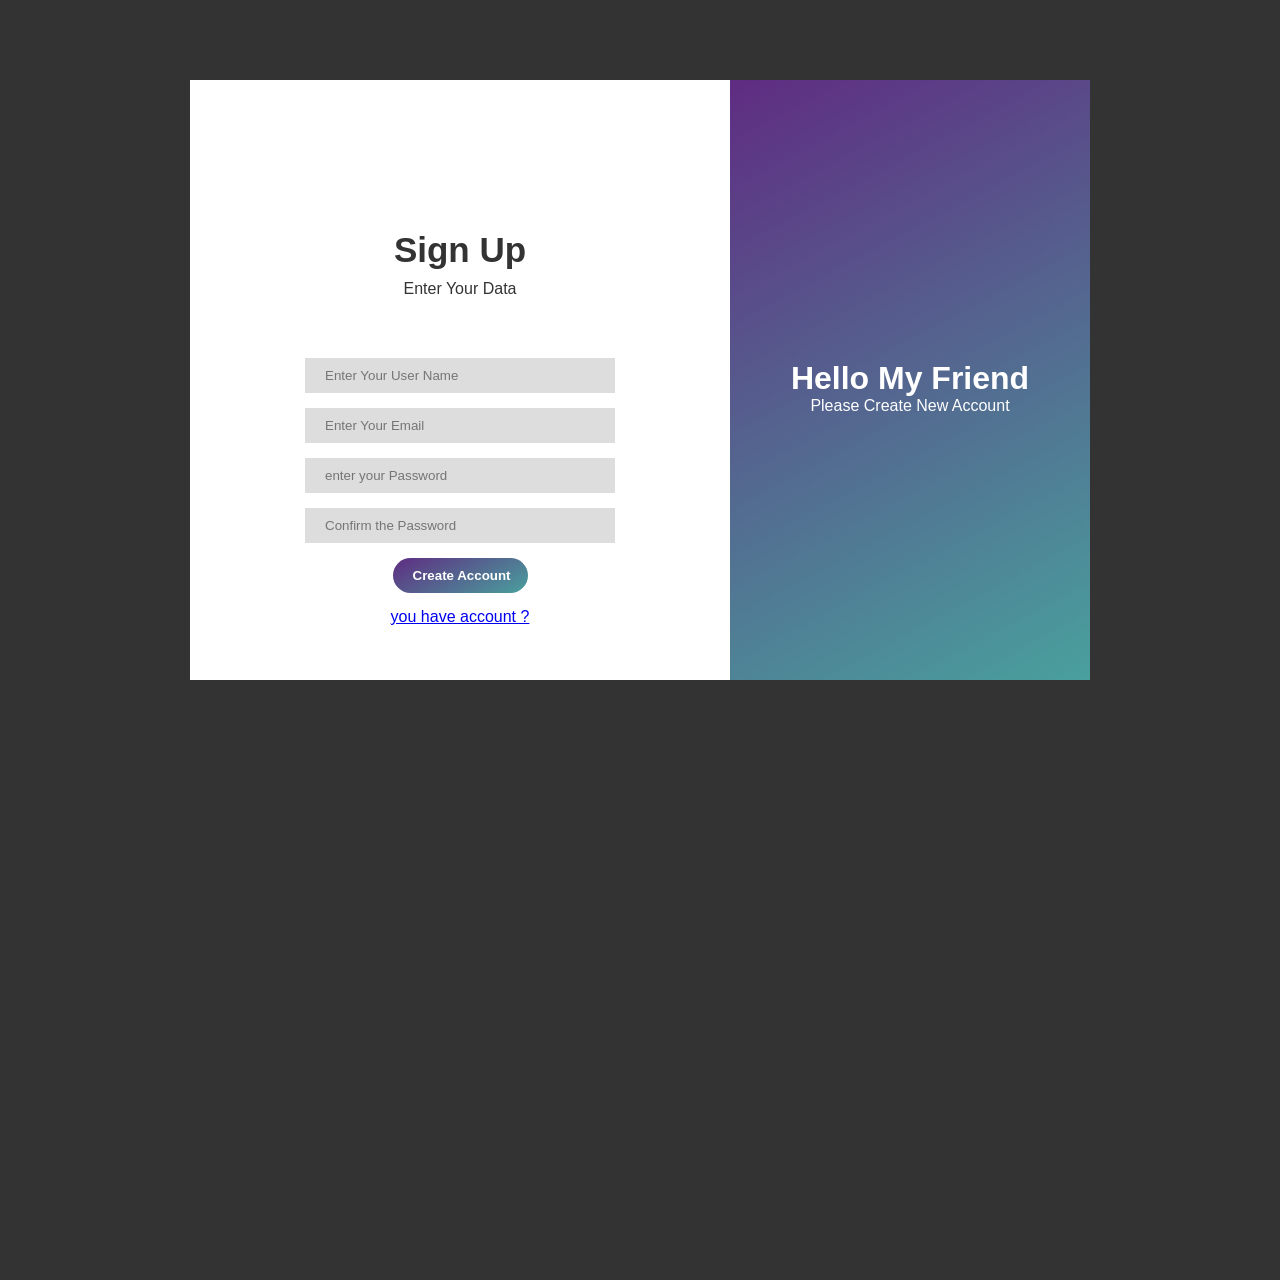
<file: Front-end templates/login.html>
<!DOCTYPE html>
<!DOCTYPE html>
<html lang="en" dir="ltr">
  <head>
    <meta charset="utf-8">
    <title>Sign Up</title>
    <link rel="stylesheet" href="css/login.css">
  </head>
  <body>
      <div class="container">
        <div class="sign">
        <div class="msg">
          <h1>Hello My Friend</h1>
          <p id="plogin">Please Create New Account</p>
        </div>
        <div id="sign-up">
          <h1>Sign Up</h1>
          <p>Enter Your Data</p>
          <form method="get">
            <input type="text" name="username" placeholder="Enter Your User Name">
            <input type="email" name="email" placeholder="Enter Your Email">
            <input type="password" name="password" placeholder="enter your Password">
            <input type="password" name="password" placeholder="Confirm the Password">
            <input type="submit" name="submit" value="Create Account">
              <a href="#"id="alogin">you have account ?</a>
          </form>
        </div>
             <div id="sign-in">
          <h1>Sign in</h1>
          <form >
            <input type="text" name="username" placeholder="Enter Your User Name">
            <input type="password" name="pass" placeholder="Choose Password">
            <input type="submit" name="sub" value="Sign In">
          </form>
        </div>
      </div>

    </div>
      <script src="js/main.js"></script>
  </body>
</html>
</file>
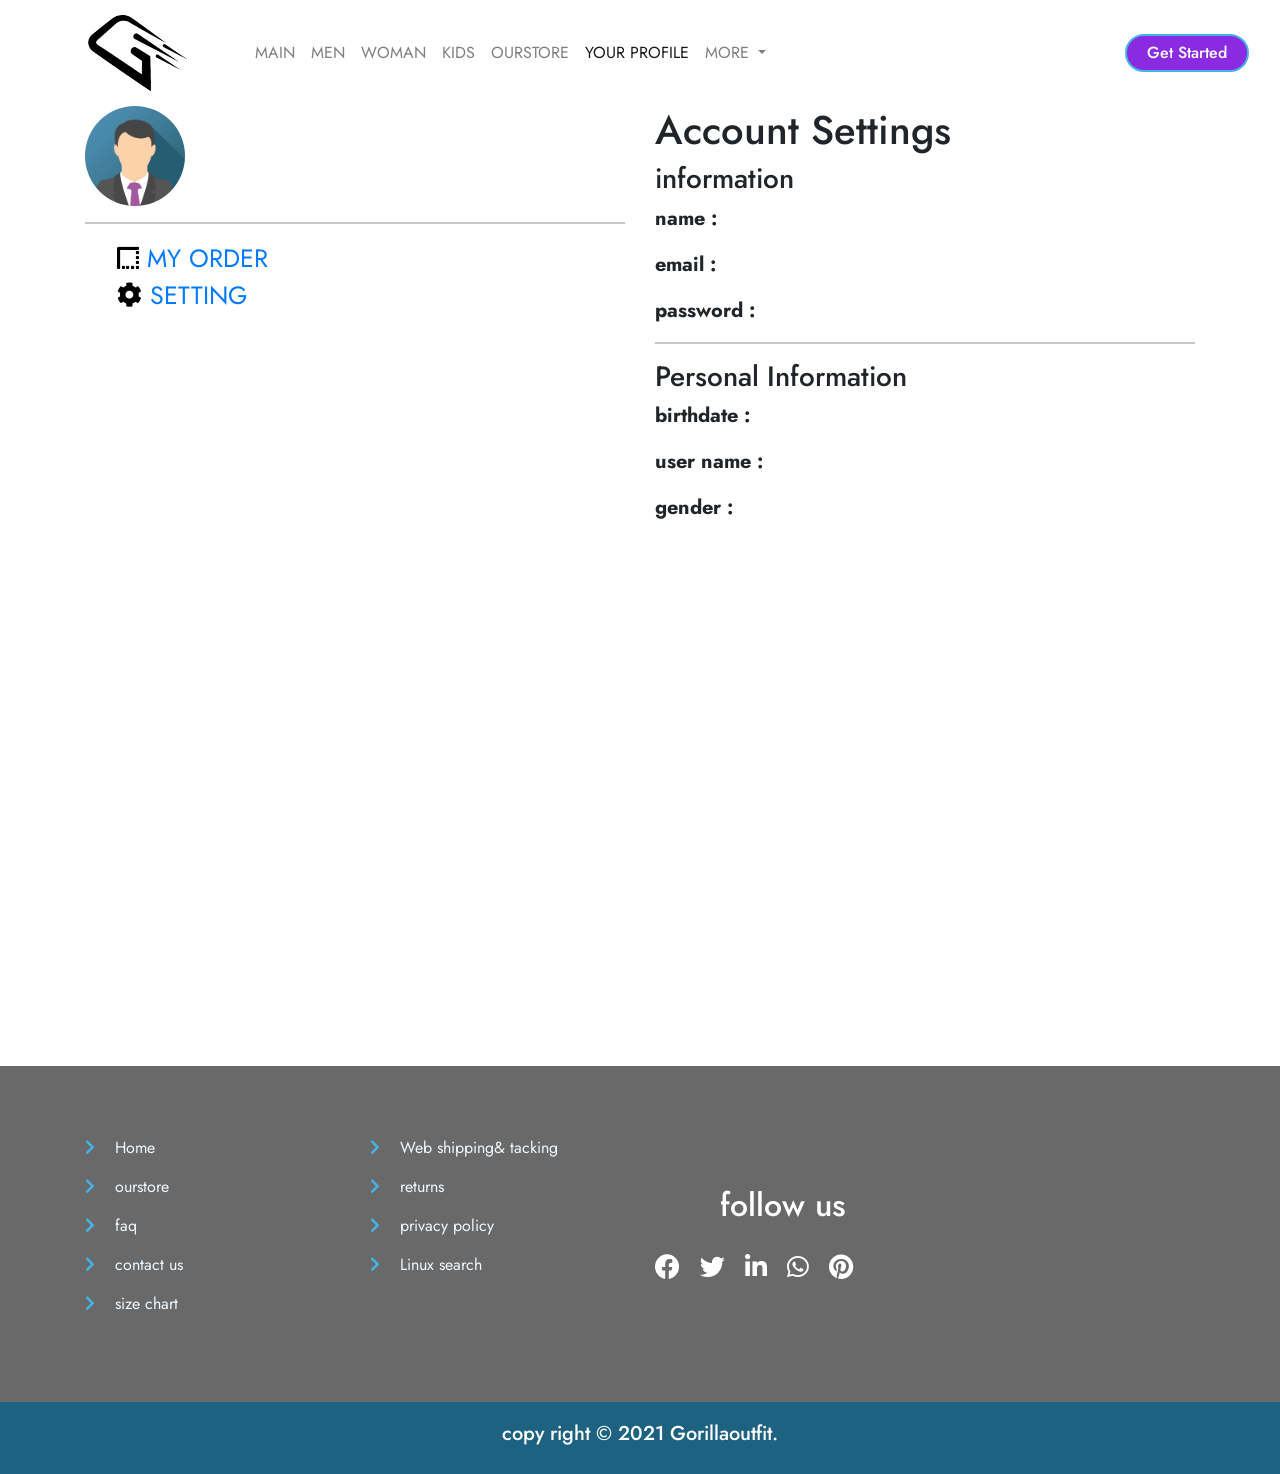
<file: Front-end templates/profile.HTML>
<html>
    <head>
        <title>Bussiness Web</title>
        <meta name="viewport" content="width=device-width, initial-scale=1, shrink-to-fit=no">        
        <meta charset="utf-8">
        <link rel="stylesheet" href="css/bootstrap.css">
        <link rel="stylesheet" href="css/login.css">
        <link rel="stylesheet" href="css/bootstrap.min.css">
        <link rel="stylesheet" href="css/style.css">
        <link rel="preconnect" href="https://fonts.gstatic.com">
        <link href="https://fonts.googleapis.com/css2?family=Jost&family=Rubik&display=swap" rel="stylesheet">
        <link rel="stylesheet" href="css/all.min.css">
       <link rel="stylesheet" href="https://cdnjs.cloudflare.com/ajax/libs/font-awesome/5.15.1/css/all.min.css">
      <link href="css/all.min.css" rel="stylesheet" />
    </head>
    <body>
             <nav class="navbar navbar-expand-lg navbar-light bg-light navbar-fixed-top">
  <div class="container-fluid">
    <a class="navbar-brand" href="index.html"><img src="img/55.png"></a>
   <button class="navbar-toggler" type="button" data-bs-toggle="collapse" data-bs-target="#navbarSupportedContent" aria-controls="navbarSupportedContent" aria-expanded="false" aria-label="Toggle navigation">
      <span class="navbar-toggler-icon"></span>
    </button>
         <div class="collapse navbar-collapse" id="navbarSupportedContent">
      <ul class="navbar-nav me-auto mb-2 mb-lg-0">
        <li class="nav-item">
            
          <a class="nav-link " aria-current="page" href="index.html">MAIN</a>
        </li>
        <li class="nav-item">
            
          <a class="nav-link " aria-current="page" href="men.html">MEN</a>
        </li>
        <li class="nav-item">
          <a class="nav-link" href="woman.html">WOMAN</a>
        </li>
          <li class="nav-item">
          <a class="nav-link" href="kids.html">KIDS</a>
        </li>
          <li class="nav-item">
          <a class="nav-link" href="our.html">OURSTORE</a>
        </li>
            <li class="nav-item">
          <a class="nav-link active" href="profile.html">YOUR PROFILE</a>
        </li>
        <li class="nav-item dropdown">
          <a class="nav-link dropdown-toggle" href="#" id="navbarDropdown" role="button" data-bs-toggle="dropdown" aria-expanded="false">
            MORE
          </a>
          <ul class="dropdown-menu" aria-labelledby="navbarDropdown">
            <li><a class="dropdown-item" href="#">Action</a></li>
            <li><a class="dropdown-item" href="#">Another action</a></li>
            <li><hr class="dropdown-divider"></li>
            <li><a class="dropdown-item" href="#">Something else here</a></li>
          </ul>
        </li>
      </ul>
      <form class="d-flex">
      <a class="getstarted"href="login.html">Get Started</a>
      </form>
    </div>
  </div>
</nav>

        <div class="pr">
            <div class="container">
        <div class="row">
            <div class="col-md-6 col-xs-12">
            <img src="img/avatar.png" class="rounded-circle"width="100"><hr>
                <ul>
                <li><a href="#" id="my"><i class="fas fa-border-style"></i> MY ORDER</a></li>
                    <li><a href="#" id="set"><i class="fas fa-cog "></i> SETTING</a></li>
                </ul>
            </div>
            
            <div class="col-md-6 col-xs-12">
                <div class="st">
            <h1>Account Settings</h1>
            <h3>information</h3>
            <p><b>name :</b></p>
            <p><b>email :</b></p>
            <p><b>password :</b></p>
                    <hr>
                    <h3>Personal Information</h3>
                      <p><b>birthdate :</b></p>
            <p><b>user name :</b></p>
            <p><b>gender :</b></p>
                </div>
                <div class="or" id="orr">
                    <div class="row">
                <h1>Track Your Orders</h1>
                   <p><b>order placed :</b></p>
            <p><b>order number :</b></p>
                    <div class="col-md-4 col-xs-6">
                    <h2>payment method</h2>
                        <p>cash on delivery</p>
                    </div>
                    <div class="col-md-4 col-xs-6">
                    <h2>receipient</h2>
                        <p>ahmed salama , ismailia</p>
                    </div>
                         <div class="col-md-4 col-xs-6">
                    <h2>order summary</h2>
                        <p><b>grand total:</b>125EGP</p>
                    </div>
                        </div>
                    <hr>
<span>1- Ready for Shipping</span><div class="progress">
  <div class="progress-bar" role="progressbar" style="width: 25%" aria-valuenow="25" aria-valuemin="0" aria-valuemax="100"></div>
</div>
                    <span>2- Out for delivery</span>
<div class="progress">
  <div class="progress-bar" role="progressbar" style="width: 50%" aria-valuenow="50" aria-valuemin="0" aria-valuemax="100"></div>
</div>
                    <span>3- Delivered <i class="fas fa-hand-sparkles"></i></span>
<div class="progress">
  <div class="progress-bar" role="progressbar" style="width: 100%" aria-valuenow="100" aria-valuemin="0" aria-valuemax="100"></div>
</div>
                </div>
            
            </div>
            </div>
        </div></div>
       <!--Start Footer-->
            <div class="footer" >
                <div class="container">
         
                    <div class="row">
                        <div class ="col-md-3">
                            <ul>
                                <li><a href="index.html"><i class="fas fa-chevron-right"></i> Home</a></li>
                                <li><a href="#about"><i class="fas fa-chevron-right"></i> ourstore</a></li>
                                <li><a href="#service"><i class="fas fa-chevron-right"></i> faq</a></li>
                                <li><a href="#prices"><i class="fas fa-chevron-right"></i> contact us</a></li>
                                <li><a href="#team"><i class="fas fa-chevron-right"></i> size chart</a></li>
                            </ul>
                        </div>
                        <div class ="col-md-3">
                            <ul>
                                <li><a href="#"><i class="fas fa-chevron-right"></i> Web shipping& tacking</a></li>
                                <li><a href="#"><i class="fas fa-chevron-right"></i> returns</a></li>
                                <li><a href="#"><i class="fas fa-chevron-right"></i> privacy policy</a></li>
                                <li><a href="#"><i class="fas fa-chevron-right"></i> Linux search</a></li>
                            </ul>
                        </div>
                        <div class ="col-md-3">
                            <h2>follow us</h2>
                            <a><i class="fab fa-facebook"></i></a>
                            <a><i class="fab fa-twitter"></i></a>
                            <a><i class="fab fa-linkedin-in"></i></a>
                            <a><i class="fab fa-whatsapp"></i></a>
                            <a><i class="fab fa-pinterest"></i></a>
                        </div>
                    </div>
                </div>
            </div>
        
        <!--End  Footer-->
        
        
        <!--Start Copy-->
            <div class="copy">
                <h3>copy right &copy; 2021 Gorillaoutfit.</h3>        
            </div>
        
        
        <!--End Copy-->
             
    
        <!--Start Adding Script Files-->
        <script src="js/jquery-3.5.1.min.js"></script>
        <script src="js/bootstrap.js"></script>
        <script src="js/bootstrap.min.js"></script>
        <script src="js/popper.min.js"></script>
        <script src="js/main.js"></script>
      <script type="text/javascript">
 var x=document.getElementById("my");
x.onclick=function (){
   document.getElementById("orr").style.opacity="1";
 
}
      </script>
    </body>

</html>
</file>
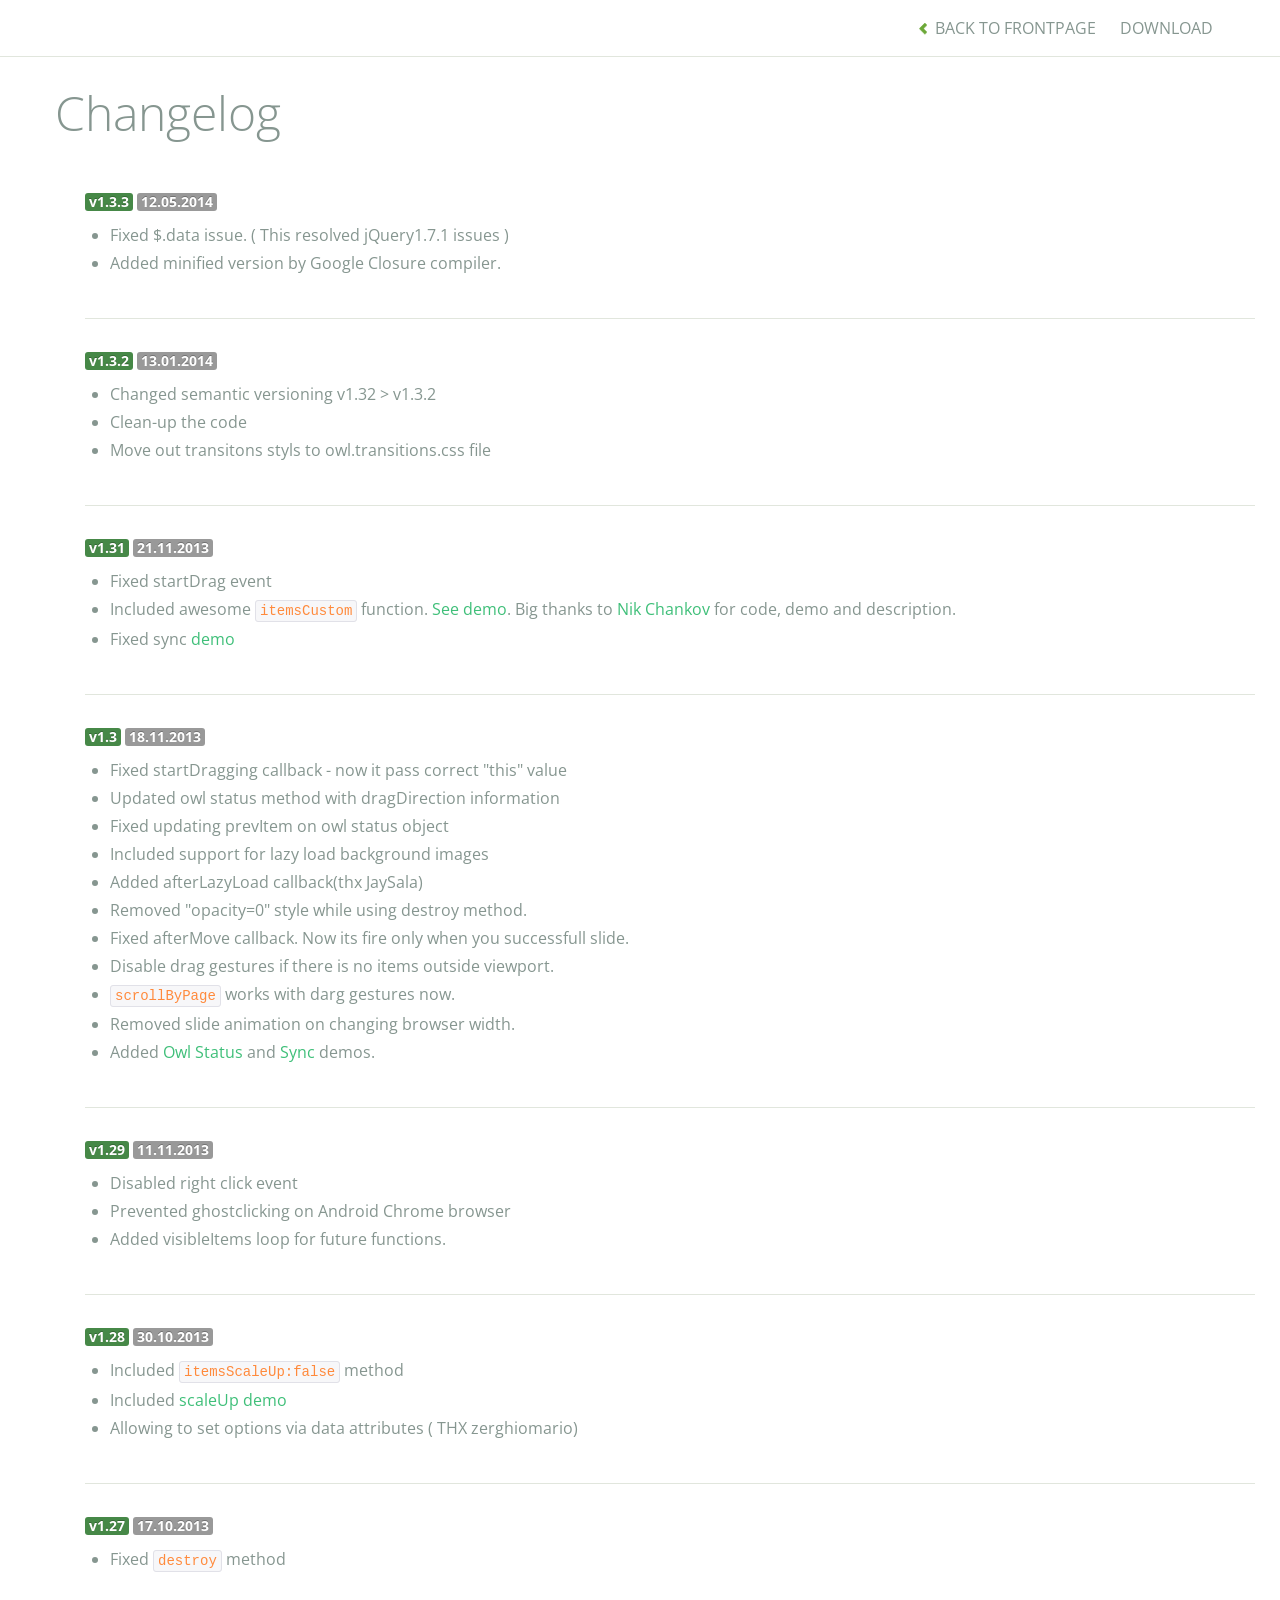
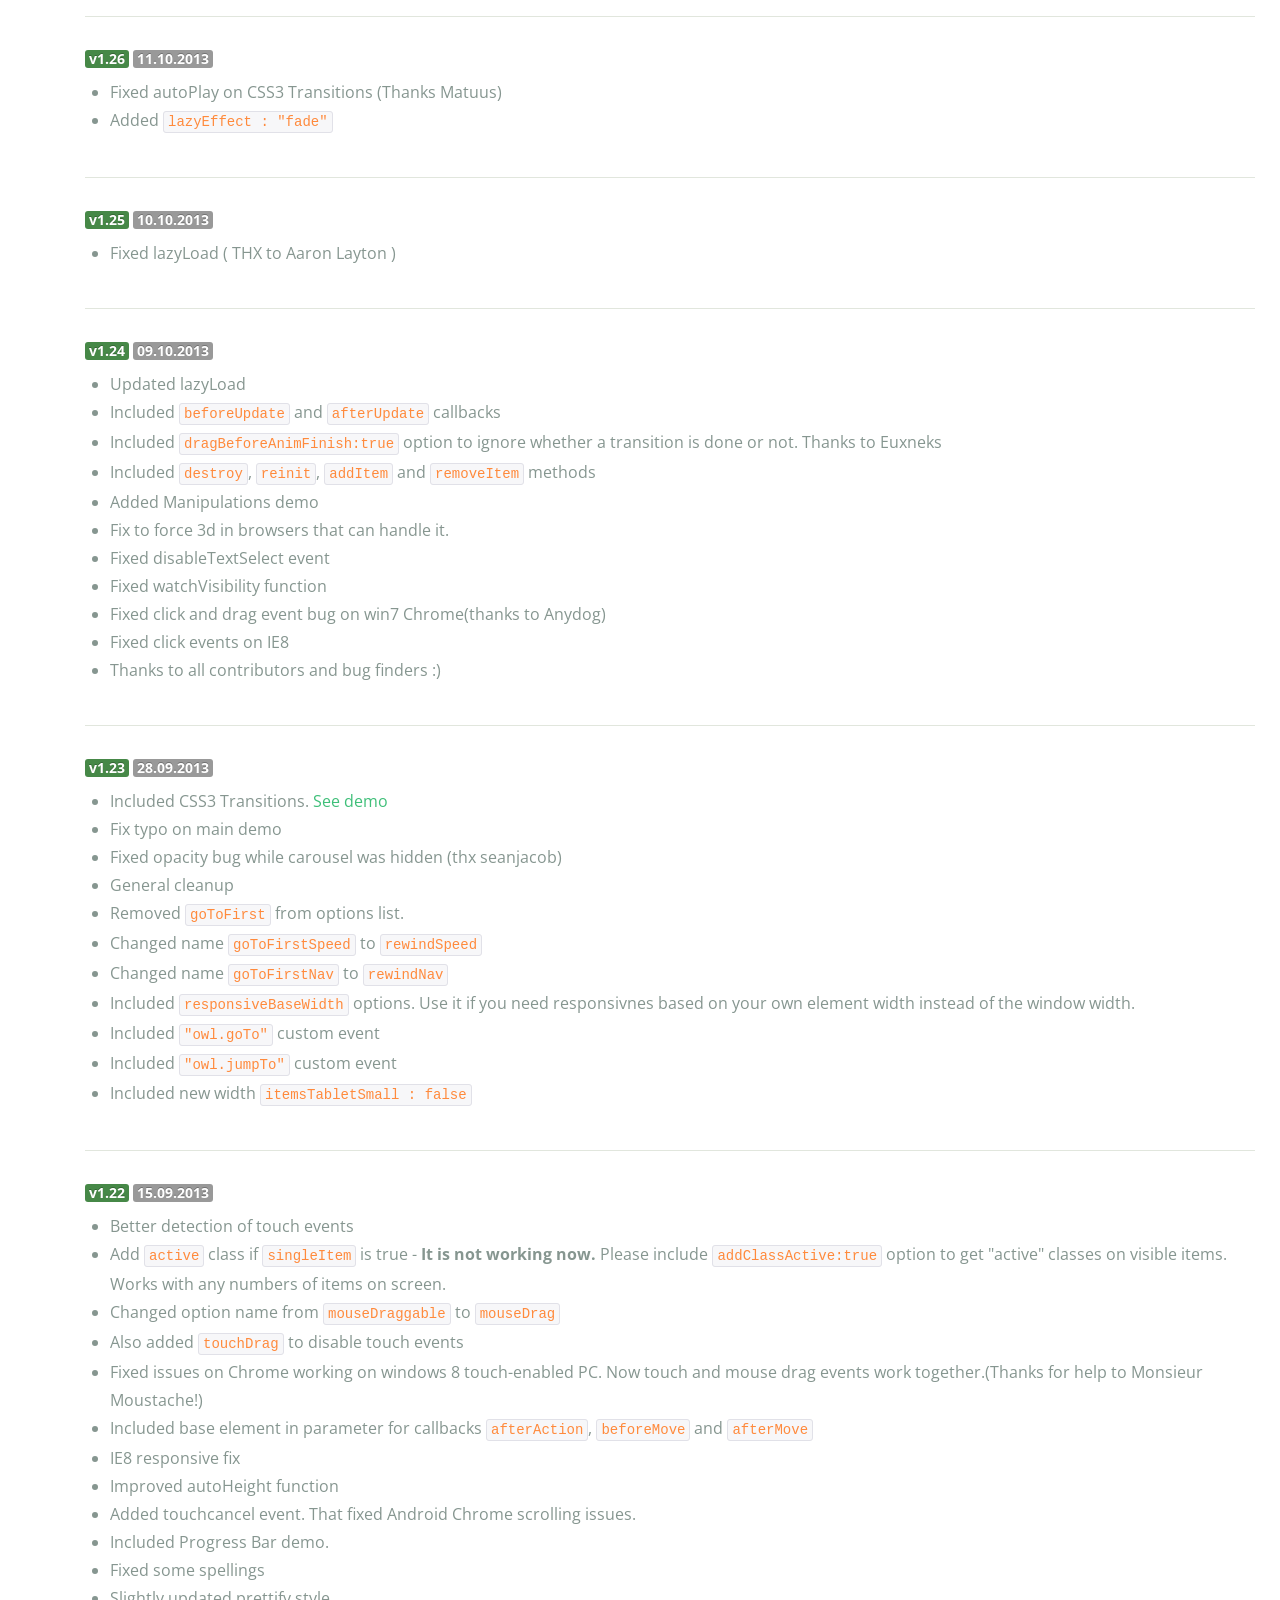
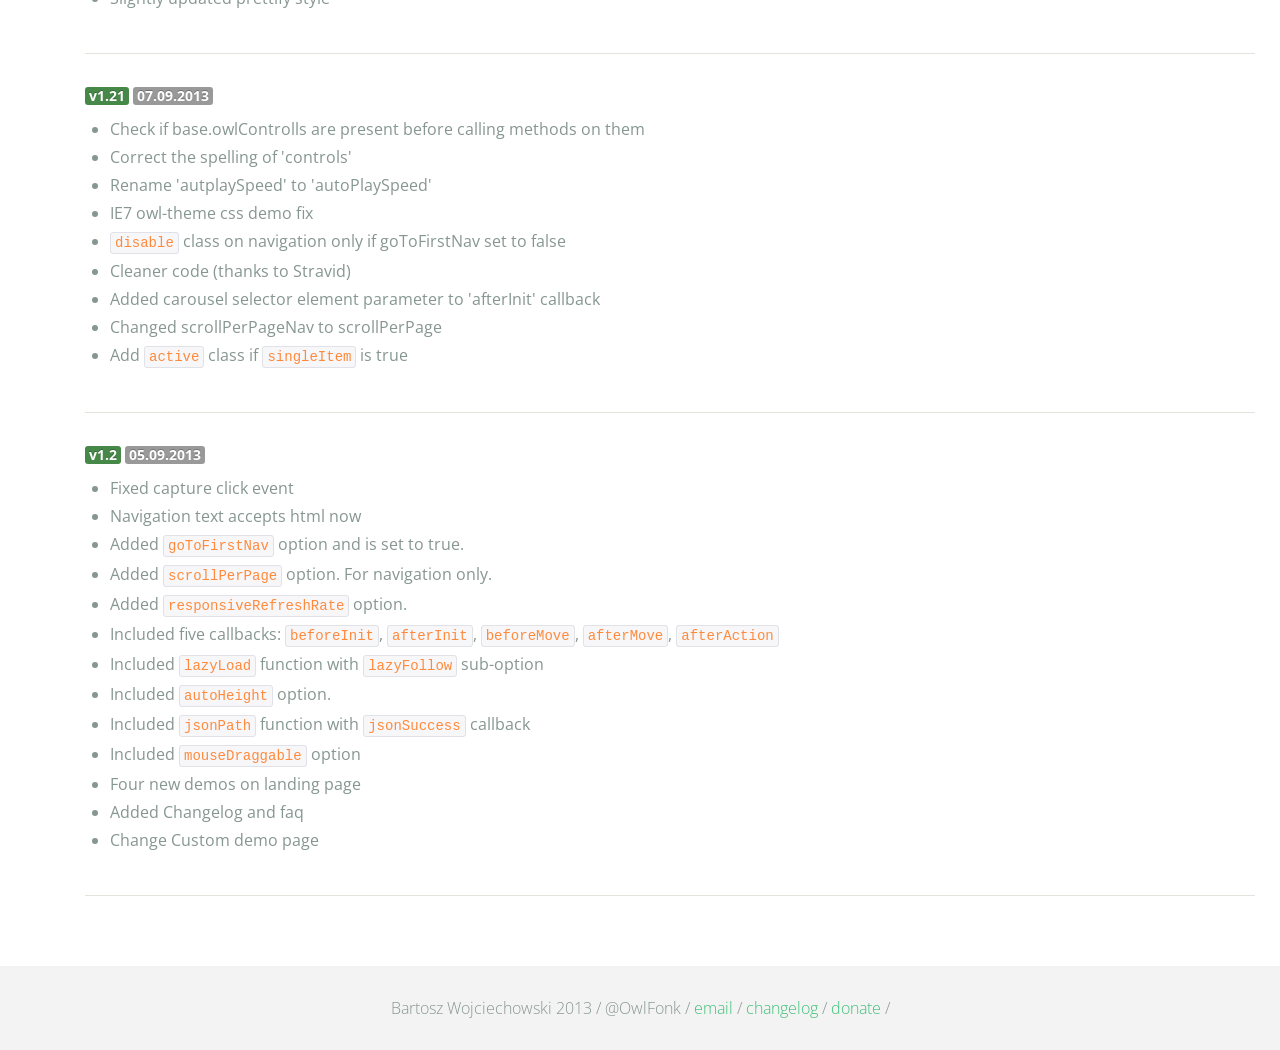
<file: Front-end templates/owl/changelog.html>
<!DOCTYPE html>
<html lang="en">
  <head>
    <meta charset="utf-8">
    <title>Owl Carousel - Changelog</title>
    <meta name="viewport" content="width=device-width, initial-scale=1.0">
    <meta name="description" content="jQuery Responsive Carousel - Owl Carusel">
    <meta name="author" content="Bartosz Wojciechowski">

    <link href='http://fonts.googleapis.com/css?family=Open+Sans:400italic,400,300,600,700' rel='stylesheet' type='text/css'>
    <link href="assets/css/bootstrapTheme.css" rel="stylesheet">
    <link href="assets/css/custom.css" rel="stylesheet">

    <!-- Owl Carousel Assets -->
    <link href="owl-carousel/owl.carousel.css" rel="stylesheet">
    <link href="owl-carousel/owl.theme.css" rel="stylesheet">

    <!-- Prettify -->
    <link href="assets/js/google-code-prettify/prettify.css" rel="stylesheet">
	

    <!-- Le fav and touch icons -->
    <link rel="apple-touch-icon-precomposed" sizes="144x144" href="assets/ico/apple-touch-icon-144-precomposed.png">
    <link rel="apple-touch-icon-precomposed" sizes="114x114" href="assets/ico/apple-touch-icon-114-precomposed.png">
      <link rel="apple-touch-icon-precomposed" sizes="72x72" href="assets/ico/apple-touch-icon-72-precomposed.png">
                    <link rel="apple-touch-icon-precomposed" href="assets/ico/apple-touch-icon-57-precomposed.png">
                                   <link rel="shortcut icon" href="assets/ico/favicon.png">
  </head>
  <body>

      <div id="top-nav" class="navbar navbar-fixed-top">
        <div class="navbar-inner">
          <div class="container">
            <button type="button" class="btn btn-navbar" data-toggle="collapse" data-target=".nav-collapse">
            <span class="icon-bar"></span>
            <span class="icon-bar"></span>
            <span class="icon-bar"></span>
          </button>
            <div class="nav-collapse collapse">
            <ul class="nav pull-right">
              <li><a href="index.html"><i class="icon-chevron-left"></i> Back to Frontpage</a></li>
              <li><a href="owl.carousel.zip" class="download download-on" data-spy="affix" data-offset-top="450">Download</a></li>
            </ul>
            <ul class="nav pull-left">
              
            </ul>
            </div>
          </div>
        </div>
      </div>

    <div id="changelog" class="container">
      <div class="row">
        <div class="span12">
          <h1>Changelog</h1>
          
          <div class="span12 log">
          <span class="label label-success">v1.3.3</span> <span class="label">12.05.2014</span>
            <ul>
              <li>Fixed $.data issue. ( This resolved jQuery1.7.1 issues )</li>
              <li>Added minified version by Google Closure compiler.</li>
            </ul>
          </div>

          <div class="span12 log">
          <span class="label label-success">v1.3.2</span> <span class="label">13.01.2014</span>
            <ul>
              <li>Changed semantic versioning v1.32 > v1.3.2</li>
              <li>Clean-up the code</li>
              <li>Move out transitons styls to owl.transitions.css file</li>             

            </ul>
          </div>

          <div class="span12 log">
          <span class="label label-success">v1.31</span> <span class="label">21.11.2013</span>
            <ul>
              <li>Fixed startDrag event</li>
              <li>Included awesome <code>itemsCustom</code> function. <a href="demos/itemsCustom.html">See demo</a>. Big thanks to <a href="https://github.com/nchankov">Nik Chankov</a> for code, demo and description.</li>
              <li>Fixed sync <a href="demos/sync.html">demo</a></li>
            </ul>
          </div>

          <div class="span12 log">
          <span class="label label-success">v1.3</span> <span class="label">18.11.2013</span>
            <ul>
              <li>Fixed startDragging callback - now it pass correct "this" value</li>
              <li>Updated owl status method with dragDirection information</li>
              <li>Fixed updating prevItem on owl status object</li>
              <li>Included support for lazy load background images</li>
              <li>Added afterLazyLoad callback(thx JaySala)</li>
              <li>Removed "opacity=0" style while using destroy method.</li>
              <li>Fixed afterMove callback. Now its fire only when you successfull slide.</li>
              <li>Disable drag gestures if there is no items outside viewport.</li>
              <li><code>scrollByPage</code> works with darg gestures now. </li>
              <li>Removed slide animation on changing browser width.</li>
              <li>Added <a href="demos/owlStatus.html">Owl Status</a> and <a href="demos/sync.html">Sync</a> demos.</li>
            </ul>
          </div>

          <div class="span12 log">
          <span class="label label-success">v1.29</span> <span class="label">11.11.2013</span>
            <ul>
              <li>Disabled right click event</li>
              <li>Prevented ghostclicking on Android Chrome browser</li>
              <li>Added visibleItems loop for future functions.</li>
            </ul>
          </div>

          <div class="span12 log">
          <span class="label label-success">v1.28</span> <span class="label">30.10.2013</span>
            <ul>
              <li>Included <code>itemsScaleUp:false</code> method</li>
              <li>Included <a href="demos/scaleup.html">scaleUp demo</a></li>
              <li>Allowing to set options via data attributes ( THX zerghiomario)</li>
            </ul>
          </div>

          <div class="span12 log">
          <span class="label label-success">v1.27</span> <span class="label">17.10.2013</span>
            <ul>
              <li>Fixed <code>destroy</code> method</li>
            </ul>
          </div>

          <div class="span12 log">
          <span class="label label-success">v1.26</span> <span class="label">11.10.2013</span>
            <ul>
              <li>Fixed autoPlay on CSS3 Transitions (Thanks Matuus)</li>
              <li>Added <code>lazyEffect : "fade"</code></li>
            </ul>
          </div>

          <div class="span12 log">
          <span class="label label-success">v1.25</span> <span class="label">10.10.2013</span>
            <ul>
              <li>Fixed lazyLoad ( THX to Aaron Layton )</li>
            </ul>
          </div>


          <div class="span12 log">
          <span class="label label-success">v1.24</span> <span class="label">09.10.2013</span>
            <ul>
              <li>Updated lazyLoad</li>
              <li>Included <code>beforeUpdate</code> and <code>afterUpdate</code> callbacks</li>
              <li>Included <code>dragBeforeAnimFinish:true</code> option to ignore whether a transition is done or not. Thanks to Euxneks</li>
              <li>Included <code>destroy</code>, <code>reinit</code>, <code>addItem</code> and <code>removeItem</code> methods</li>
              <li>Added Manipulations demo</li>
              <li>Fix to force 3d in browsers that can handle it.</li>
              <li>Fixed disableTextSelect event</li>
              <li>Fixed watchVisibility function</li>
              <li>Fixed click and drag event bug on win7 Chrome(thanks to Anydog)</li>
              <li>Fixed click events on IE8</li>
              <li>Thanks to all contributors and bug finders :)</li>
            </ul>
          </div>

          <div class="span12 log">
          <span class="label label-success">v1.23</span> <span class="label">28.09.2013</span>
            <ul>
              <li>Included CSS3 Transitions. <a href="demos/transitions.html">See demo</a></li>
              <li>Fix typo on main demo</li>
              <li>Fixed opacity bug while carousel was hidden (thx seanjacob)</li>
              <li>General cleanup</li>
              <li>Removed <code>goToFirst</code> from options list.</li>
              <li>Changed name <code>goToFirstSpeed</code> to <code>rewindSpeed</code></li>
              <li>Changed name <code>goToFirstNav</code> to <code>rewindNav</code></li>
              <li>Included <code>responsiveBaseWidth</code> options. Use it if you need responsivnes based on your own element width instead of the window width.</li>
              <li>Included <code>"owl.goTo"</code> custom event</li>
              <li>Included <code>"owl.jumpTo"</code> custom event</li>
              <li>Included new width <code>itemsTabletSmall : false</code></li>
            </ul>
          </div>

          <div class="span12 log">
          <span class="label label-success">v1.22</span> <span class="label">15.09.2013</span>
            <ul>
              <li>Better detection of touch events</li>
              <li>Add <code>active</code> class if <code>singleItem</code> is true - <b>It is not working now.</b> Please include <code>addClassActive:true</code> option to get "active" classes on visible items. Works with any numbers of items on screen.</li>
              <li>Changed option name from <code>mouseDraggable</code> to <code>mouseDrag</code></li>
              <li>Also added <code>touchDrag</code> to disable touch events</li>
              <li>Fixed issues on Chrome working on windows 8 touch-enabled PC. Now touch and mouse drag events work together.(Thanks for help to Monsieur Moustache!)</li>
              <li>Included base element in parameter for callbacks <code>afterAction</code>, <code>beforeMove</code> and <code>afterMove</code></li>
              <li>IE8 responsive fix</li>
              <li>Improved autoHeight function</li>
              <li>Added touchcancel event. That fixed Android Chrome scrolling issues.</li>
              <li>Included Progress Bar demo.</li>
              <li>Fixed some spellings</li>
              <li>Slightly updated prettify style</li>
            </ul>
          </div>

          <div class="span12 log">
          <span class="label label-success">v1.21</span> <span class="label">07.09.2013</span>
            <ul>
              <li>Check if base.owlControlls are present before calling methods on them</li>
              <li>Correct the spelling of 'controls'</li>
              <li>Rename 'autplaySpeed' to 'autoPlaySpeed'</li>
              <li>IE7 owl-theme css demo fix</li>
              <li><code>disable</code> class on navigation only if goToFirstNav set to false</li>
              <li>Cleaner code (thanks to Stravid)</li>
              <li>Added carousel selector element parameter to 'afterInit' callback</li>
              <li>Changed scrollPerPageNav to scrollPerPage</li>
              <li>Add <code>active</code> class if <code>singleItem</code> is true</li>
            </ul>
          </div>
          <div class="span12 log">
          <span class="label label-success">v1.2</span> <span class="label">05.09.2013</span>
            <ul>
              <li>Fixed capture click event</li>
              <li>Navigation text accepts html now</li>
              <li>Added <code>goToFirstNav</code> option and is set to true.</li>
              <li>Added <code>scrollPerPage</code> option. For navigation only.</li>
              <li>Added <code>responsiveRefreshRate</code> option.</li>
              <li>Included five callbacks: <code>beforeInit</code>, <code>afterInit</code>, <code>beforeMove</code>, <code>afterMove</code>, <code>afterAction</code></li>
              <li>Included <code>lazyLoad</code> function with <code>lazyFollow</code> sub-option</li>
              <li>Included <code>autoHeight</code> option.</li>
              <li>Included <code>jsonPath</code> function with <code>jsonSuccess</code> callback</li>
              <li>Included <code>mouseDraggable</code> option</li>
              <li>Four new demos on landing page</li>
              <li>Added Changelog and faq</li>
              <li>Change Custom demo page</li>
            </ul>
          </div>
        </div>
      </div>
    </div>

    <div id="footer">
      <div class="container">
        <div class="row">
          <div class="span12">
            <h5>Bartosz Wojciechowski 2013 / @OwlFonk / 
            <a href="mailto:owl@owlgraphic.com?subject=Hey Owl!">email</a> / 
            <a href="changelog.html">changelog</a> /
            <a href="https://www.paypal.com/cgi-bin/webscr?cmd=_s-xclick&hosted_button_id=EFSGXZS7V2U9N">donate</a> / 
            </h5>
          </div>
        </div>
      </div>
    </div>


    <script src="assets/js/jquery-1.9.1.min.js"></script> 
    <script src="owl-carousel/owl.carousel.js"></script>

    <!-- Frontpage Demo -->
    <script>
    jQuery(document).ready(function($) {
      $("#owl-example").owlCarousel();
    });

    $("body").data("page", "frontpage");

    </script>
    <script src="assets/js/bootstrap-collapse.js"></script>
    <script src="assets/js/bootstrap-transition.js"></script>

    <script src="assets/js/google-code-prettify/prettify.js"></script>
	  <script src="assets/js/application.js"></script>

    <script>
    var owldomain = window.location.hostname.indexOf("owlgraphic");
    if(owldomain !== -1){
      (function(i,s,o,g,r,a,m){i['GoogleAnalyticsObject']=r;i[r]=i[r]||function(){
      (i[r].q=i[r].q||[]).push(arguments)},i[r].l=1*new Date();a=s.createElement(o),
      m=s.getElementsByTagName(o)[0];a.async=1;a.src=g;m.parentNode.insertBefore(a,m)
      })(window,document,'script','//www.google-analytics.com/analytics.js','ga');

      ga('create', 'UA-41541058-1', 'owlgraphic.com');
      ga('send', 'pageview');
    }

    </script>

  </body>
</html>
</file>
<file: Front-end templates/css/login.css>
*{

  padding: 0;
  margin: 0
}

body{
  background-color: #333;
  font-family: sans-serif;
}

.container
{
  width: 900px;
  margin:0 auto;
  overflow: hidden;
}
.sign{width: 100%;
height: 600px;
background-color: #333;
margin-top:80px
}

.msg{
  float: right;
  width: 40%;
  background: linear-gradient(152deg, rgba(95,44,130,1) 0%, rgba(73,160,157,1) 100%);
  height: 100%;
  color:#fff;
  text-align: center;
}
.msg h1{margin-top: 280px}

#sign-up, #sign-in{
  width: 60%;
  float:left;
  background-color: #FFF;
  height: 100%;
  text-align: center;
  color:#333;

}
#sign-up h1, #sign-in h1{
  margin-top: 150px;
  margin-bottom: 10px;
  font-weight: bold;
  font-size: 35px
}
#sign-up p,#sign-in p{
  margin-bottom: 60px;
}


#sign-up form input, #sign-in form input{
  display: block;
  margin: 0 auto;
  border:0;
  background-color: #DDD;
  padding:10px 20px;
  margin-bottom: 15px;
  width: 50%;

}
#sign-up input[type="submit"], #sign-in input[type="submit"]
{
    background: linear-gradient(152deg, rgba(95,44,130,1) 0%, rgba(73,160,157,1) 100%);
    color: #FFF;
    width: 25%;
    text-align: center;
    font-weight: bold;
    border-radius: 20px

}
#sign-up{position: relative;z-index: 1;}
#sign-in{position: relative;bottom: 600px;
    z-index: 0;transition:all 2s ease-in-out;
}
</file>
<file: Front-end templates/css/style.css>
html{
    scroll-behavior: smooth;
}
body{
    font-family: 'Jost', sans-serif;
    
}

#scrollUp{
  position: fixed;
  right:20px;
  bottom:20px;
  border:none;
  background-color: #1e6282;
  color:#FFF;
  width: 50px;
  height:50px;
  border-radius:50%;
  font-size: 20px;
  z-index: 2;
  outline: none;
}

#scroolUp:active{
  background-color:#e38b02;

}

.bg-primary{
        background-color:#fff !important;
}
.navbar-dark .navbar-nav .nav-link{
    color:black;
}
.getStarted{
    border-radius: 30px;
    border:2px solid #47b2e4;
    padding:5px 20px;
    font-weight: 500;
    transition: all 0.5s ease-in-out;
    color:#fff;
    background-color: blueviolet;
    text-decoration: none
}
.getStarted:hover{
    background-color: #47b2e4
}
.navbar{
    background-color: white !important;
}
.search i{
    font-size: 30px;
    font-weight: bold;
    margin-left: 30px;
}
.sub-box i{
  background-color:#FF9B00;
  width: 40px;
  line-height: 40px;
  color:#fff;
  text-align: center;

}
.ipt{
  border:0;
  outline: 0;
  border-radius: 0
}
.ipt{
width: 0;
padding: 0;
transition: .5s;
}
input.ipt{
  padding: 0
}
.sub-box:hover > .ipt,.ipt:focus{
  width: 300px;
  padding:0 10px
}
.infoo{
background-color: brown;
margin: 10 auto;
text-align: center;
}
.infoo div{
float: left;
background-color: brown;
}
.infoo p{
    margin: 10 auto;
    font-weight: bold;
    color: aliceblue;
}
.clear{
    clear: both;
}
.slid{
    margin-top: 30px;
    margin-bottom: 30px
}

.footer h2{
  text-align: center;
  color:#FFF;
  margin-top: 50px;
  margin-bottom:30px
}
/*Start Services*/
.serve h2{
       margin-bottom: 30px;
    text-transform: uppercase;
    font-weight: bold;
    font-size: 40px;
    color:#1e6282
}
.shope{font-size: 30px;display: block;position: relative;text-align: center}
.serve{padding:70px 0;background-color:#f3f5fa;}
.serve h2{color:#1e6282;font-weight: bold;font-size: 35;text-transform: uppercase}
.serve .card{
    background-color: #fff;
    margin-top: 35px;transition:all .5s ease;
    border-radius: 8px;
    overflow: hidden;
    margin-left: 20px;
}
.serve .card:hover{
    transform: translateY(-15px)
}
/*End Services*/
/*Start Sign In*/
.signin{
    background: url('../images/sign.jpg');
    padding: 90px 0;
    background-repeat: no-repeat;
    background-size: cover;
    background-position: bottom;
    background-attachment: fixed;
    position: relative;color:#fff
}
.signin .overlay{position: absolute;background-color: rgba(30,98,130,0.8);top:0;left:0;width: 100%;height: 100%}
.signin button{
    border-radius:20px;
    background-color: transparent;
    padding:5px 30px;
    border:0;
    color:#fff;
    font-weight: 500;
    transition: all 0.5s ease;
    border:2px solid #fff;
    margin-top:50px;
    float: right
}
.signin button:hover{
    background-color:#47b2e4;border:2px solid #47b2e4;
}
.signin h2{font-weight: bold}
.signin p{font-size: 18px;line-height: 1.4}
/*End Sign In*/

/*Start Team */
.team{
    
    padding:70px 0;background-color:#f3f5fa;
}
.team-h{
    color:#1e6282;font-weight: bold;font-size: 35;
}
.team .team-opt{
    margin-top: 20px; background-color: #fff;
    padding:20px;
    border-radius: 5px;
    transition:all .5s ease;
}
.team .team-opt:hover{
    transform: translateY(-15px)
}
.team .team-opt h3{
    color:#1e6282;font-weight: bold;
}
.team .team-opt i{font-size: 22px;color:#777}
.team .team-opt i:hover{
    color:#47b2e4;
    cursor: pointer;
}
.team img{width: 100%}
/*End Team */


/*Start Courses*/
.courses {
    padding: 70px 0
}
.courses h2{font-weight: bold;color:#1e6282;font-size: 35px;text-transform: uppercase}
.courses .main-course h3{color:#1e6282;font-weight: bold;margin:20px 0}
.courses .main-course img{width: 100%;transition: all 1s ease}
.courses .main-course img:hover{transform: scale(1.1)}
/*End Courses*/

/*Start Newsteller*/
.newsteller{
    padding: 70px 0
}
.newsteller h2{font-weight: bold;color:#1e6282}
.newsteller form{
    text-align: center;
}
.newsteller form input{
    border:0;
    width: 400px;
    border-radius: 20px;
    outline: none;
    padding: 5px 20px;
    border:1px solid #ccc;
    margin-bottom: 10px
}
.newsteller form a{
    text-decoration: none;
    background: #47b2e4;
    color:#fff;
    padding: 5px 20px;
    border-radius: 20px;
    

}


/*End Newsteller*/


/*Start Footer*/
.footer{
    padding: 70px 0;
        background-color:dimgrey;
    color: aliceblue;

}
.footer h1,.footer h2{
    font-weight:  color: aliceblue;
}
.footer ul{
    list-style: none;padding: 0
}
.footer ul li a{
     color: aliceblue !important;
    text-decoration: none
}
.footer ul li {margin-bottom: 15px}
.footer i{font-size: 25px;color:white;margin-right: 15px;transition: all .5s ease;
    cursor: pointer}
.footer ul li i{
    color:#47b2e4;
    font-size: 16px;
    }
.footer i:hover{color:cyan}
/*End Footer*/

/*Start Copyright*/
.copy{
    background-color: #1e6282;padding: 20px 0;color: #fff;text-align: center;
}
.copy h3{font-size: 20px}
/*End Copyright*/
.ours{margin:25px}
.ours p{
    font-size: 20px;
}
.prod span{
    display: block;
    font-size: 30;
}
.prod label{
    font-size:30px;
   
    padding: 10px 10px;
    cursor: pointer;
    text-align: center;
 
}
.prod label:not(:last-of-type){
       border-right: 1px solid white;
}
.prod label:hover{
    background-color: grey;
}
.prod button{
    width: 100%;
    height: 50px;
    font-size: 25;
    background-color: gray;
}
.prod button:hover{
    background-color: dimgrey;
}
select{
    width: 70px;
    font-size: 20px;
    background-color: gray;
    color: aliceblue;
margin-top: 20px;
}
        .pr li{ list-style: none;
            
}
.pr ul,i{
    color: black;
    font-size: 25PX; 
}
.pr .st p,.or{
    font-size: 20px;
    display: block;
}
.pr{
    z-index: 1;
      background-color: white;
}
.progress{
    margin-bottom: 15px;
}
.or{opacity: 0;
    background-color: white;
    transition:all 0.8s ease;
}
.card{
    margin-right: 10px;
    
}
.radio{
    display: inline-flex;
    overflow: hidden;
    background-color: gray;
}
.ra{
    display: none;
}
.ra:checked + label{
    background-color: aliceblue;
}
</file>
<file: Front-end templates/owl/assets/js/google-code-prettify/prettify.css>
.com { color: #93a1a1; }
.lit { color: #195f91; }
.pun, .opn, .clo { color: #93a1a1; }
.fun { color: #dc322f; }
.str, .atv { color: #ff8a3c; }
.kwd, .prettyprint .tag { color: #195f91; }
.typ, .atn, .dec, .var { color: #3fbf79; }
.pln { color: #48484c; }
.pun{ color:#48484c; }
pre.prettyprint {
  padding: 20px;
  background-color: #f3f3f3;
  border: 0px solid #e1e1e8;
}


/* Specify class=linenums on a pre to get line numbering */
ol.linenums {
  margin: 0 0 0 40px; /* IE indents via margin-left */
}
ol.linenums li {
  padding-left: 12px;
  color: #bebec5;
  line-height: 20px;
  text-shadow: 0 1px 0 #fff;
}
</file>
<file: Front-end templates/owl/assets/css/custom.css>
/* Owl Carousel Bootstrap Custom CSS */

/* Header Navigation */
#top-nav{
	border-bottom: 1px solid #e1e6dd;
	background: #FFF;
	-webkit-transform: translateZ(0)

}
#top-nav.navbar{
	margin-bottom: 0px;

}
#top-nav.navbar .nav{
	margin: 8px 0px;
}
	
#top-nav.navbar .nav > li > a {
	padding: 6px 12px;
	margin: 0px;
	text-transform: uppercase;
	font-weight: 400;

	-webkit-transition: background-color 200ms ease;
	-moz-transition: background-color 200ms ease;
	-o-transition: background-color 200ms ease;
	transition: background-color 200ms ease;
}
#top-nav.navbar .nav > li > a.download{
	-webkit-border-radius: 3px;
	-moz-border-radius: 3px;
	border-radius: 3px;
}

#top-nav.navbar .nav > li > a.download-on{
	background-color: #ff8a3c;
	color: #ffffff;
}
#top-nav.navbar .nav > li > a.download-on:hover{
	color: #ffffff;
	background-color: #ff7920;
}
.btn-navbar span.icon-bar{
	margin-top: 0px;
}

/* Header  */

#header{
	background: #f1f1f1;
	padding: 100px 0 100px;
}
#header h1{
	color: #7fc242;
	margin-bottom: 10px;
	margin-top: 40px;
}
#header h3{
	margin-bottom: 30px;
	width: 400px;
}
#header .btn-success {
	padding: 15px 30px;
	margin-bottom: 5px;
}
#header .logo{
	display: block;
	margin-top:60px;
	float: right
}
img.arrow-down{
	margin: 0 auto;
	display: block;
}
h1{
	margin-top: 80px;
}

pre.pre-show{
	margin: 40px 0px;

}
.tab-content pre.pre-show{
	margin: 0px 0px 0px 0px;
}
.nav-tabs{
	margin-top: 20px;
	margin-bottom: 0px;
	
}
.tab-content{
	border-left: 1px solid #ddd;
	border-right: 1px solid #ddd;
	border-bottom: 1px solid #ddd;
	-webkit-border-radius: 0px 0px 4px 4px;
	-moz-border-radius: 0px 0px 4px 4px;
	border-radius: 0px 0px 4px 4px;
	
}
/* Content */
.table th, .table td {
padding: 8px 12px;
}

/* Footer */

#footer{
	padding: 20px 0px;
	background: #f3f3f3;
	text-align: center
}
.twitter-share-button{
	top: 4px;
	position: relative;
}

/* Demo Slides */

#owl-example .item{
	padding: 30px 0px;
	margin: 10px;
	color: #FFF;
	-webkit-border-radius: 3px;
	-moz-border-radius: 3px;
	border-radius: 3px;
	text-align: center;
}
#owl-example .item img{
	width: auto;
	margin: 0 auto;
	display: block;
}
#owl-example .item h3{
	font-size: 28px;
	font-weight: 300;
	margin: 25px 0 0;
}
#owl-example .item h4{
	margin: 5px 0 0;
	font-size: 18px;
}
.item h1{
	margin: inherit;
}

.orange{
	background: #ff8a3c;
}
.darkCyan{
	background: #42bdc2;
}
.forestGreen{
	background: #7fc242;
}
.yellow {
	background: #ffd800;
}
.dodgerBlue {
	background: #388bd1;
}
.skyBlue {
	background: #a1def8;
}
.zombieGreen {
	background: #3fbf79;
}
.violet {
	background: #db6ac5;
}
.yellowLight {
	background: #fee664;
}
.steelGray {
	background: #cad3d0;
}

/* More Demo Box */

#example-info h1,
#more h1{
	margin-top: 40px;
}
.demos-row{
	margin-top: 30px;
	margin-bottom: 30px;
}
.demo-page{
	margin-top: 0px;
	margin-bottom: 100px;
}
.demo-box{
	display: block;
	background: #f3f3f3;
	text-align: center;
	font-size: 18px;
	-webkit-border-radius: 3px;
	-moz-border-radius: 3px;
	border-radius: 3px;
}
.demo-box h3{
	padding-bottom:20px;
	margin: 0px;
	color: #869690;
}
.demo-box:hover{
	text-decoration: none;
}
.demo-wrapper{
	padding: 30px 0px 20px 0px;
	padding-left: 30px;
	padding-right: 30px;
}
.demo-slide {
	float: left;
}
.demo-slide .bg{
	background: #aebab6;
	margin-right: 1px;
	height: 100%;
}
.demo-box:hover .demo-slide .bg{
	background: #7fc242;
}
/* Images */
.demo-images .demo-slide{
	height: 40px;
	width: 33.3333333%;
}

/* Full */
.demo-full {
	padding-left: 0px;
	padding-right: 0px;
}
.demo-full .demo-slide{
	height: 40px;
	width: 25%;
}

/* Custom */
.demo-custom .demo-slide{
	height: 40px;
	width: 10%;
}
/* One */
.demo-one .demo-slide{
	height: 40px;
	width: 100%;
}

/* json */

.demo-Json .demo-slide {
	height: 40px;
	width: 20%;
}
.demo-Json-custom .demo-slide{
	height: 40px;
	width: 33.3333333%;
}
/* loading icon */

.demo-lazy .demo-slide{
	height: 40px;
	width: 33.3333333%;
}
.demo-lazy .demo-slide .bg{
background: url('../img/AjaxLoader.gif') no-repeat center center #aebab6;
}

/* Auto Height */
.demo-height .demo-slide{
	height: 40px;
	width: 100%;
}

/* Changelog  */
#changelog{
	margin-bottom: 40px;
}
#changelog .label{
	margin-bottom:10px;
}
#changelog .log{
	margin-bottom: 30px;
	padding-bottom: 30px;
	border-bottom: 1px solid #e1e6dd;
}
/* Faq */
#faq dt {
	line-height: 26px;
}
#faq dd{
	line-height: 22px;
	margin-bottom: 20px;
}



/* Responsive Stuff */


@media (max-width: 979px) {
	.navbar-fixed-top .navbar-inner, .navbar-fixed-bottom .navbar-inner {
	padding: 0px;
	}
	.navbar-fixed-top, .navbar-fixed-bottom {
	position: fixed;
	}
}
@media (max-width: 768px) {
	.navbar.navbar-fixed-top{
		position: static;
	}
	.btn.btn-navbar{
		margin: 9px 20px 9px 8px;
		padding: 10px 10px;
	}
	.nav-collapse .nav > li{
		border-top: 1px solid #e1e6dd;
		text-align: center
	}
	#header .logo{
		margin-top:40px;
		margin: 20px auto 0px;
		float: none;
		height: 150px;
	}
	#header {
		text-align: center;
		padding: 60px 0px 30px;
	}
	#header h1{
		margin: 10px 0;
	}
	#header h3{
	margin-bottom: 10px;
	width: auto;
	padding: 0px 20px;
	}
	h1 {
		font-size: 38px;
		margin: 20px 0;
	}
	h2 {
		font-size: 24px;
	}
	h3 {
		font-size: 20px;
	}
	h4 {
		font-size: 16px;
	}
	h5 {
		font-size: 13px;
	}
	h6 {
		font-size: 12px;
	}

}


@media (max-width: 480px) {
	.navbar-fixed-top, .navbar-fixed-bottom {
	position: static;
	}
	#header {
		text-align: center;
		padding: 20px 0px 20px;
	}
	#header .logo{
		margin-top:0px;
	}

}

/*
NO MORE TABLES!! ;)
*/
@media (max-width: 767px) {

	.hp-table table, .hp-table thead, .hp-table .hp-table tbody, .hp-table th, .hp-table td, .hp-table tr { 
		display: block; 
	}
	.hp-table thead tr { 
		display: none;
	}
	.hp-table tr { border: 0px solid #ccc; margin-bottom: 10px; }
	
	.hp-table td:before { 
		top: 6px;
		left: 6px;
		width: 45%; 
		padding-right: 10px; 
		white-space: nowrap;
	}

	.hp-table td:nth-of-type(2):before { 
		content: "Default:";
		font-weight: bold;
	}
	.hp-table td:nth-of-type(3):before { 
		content: "Type:";
		font-weight: bold;
	}
	.hp-table td:nth-of-type(4):before { 
		content: "Description:";
		font-weight: bold;
	}
}
</file>
